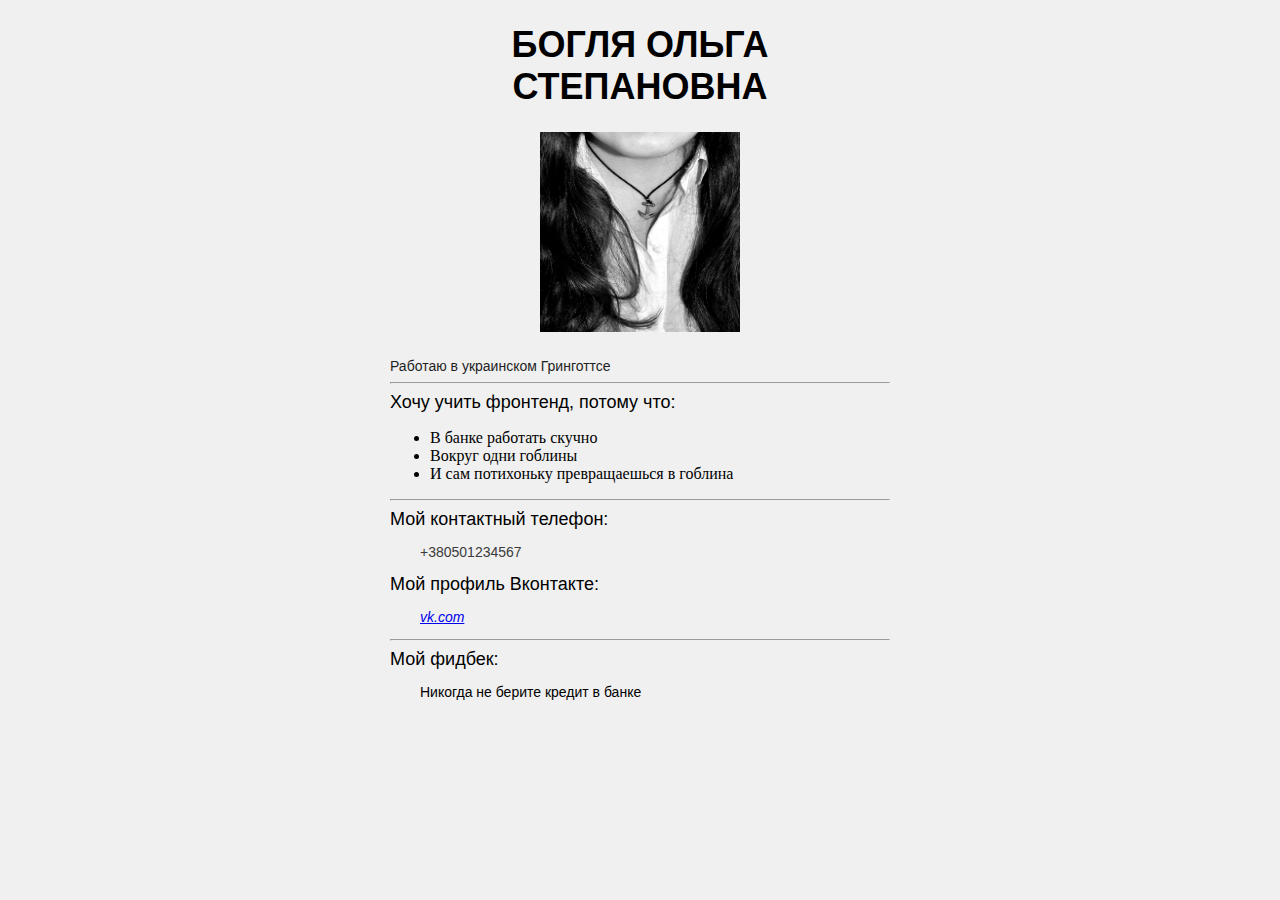
<file: olga_b_html_2/index.html>
<!DOCTYPE html>
<html lang="en">
<head>
  <link rel="stylesheet" type="text/css" href="CSS/style.css">
	<meta charset="UTF-8">
	<title>HTML_1</title>
</head>
<body>
 <div>
  <div>
	 <h1>БОГЛЯ ОЛЬГА СТЕПАНОВНА</h1>
	 <h2><img src="img/IsR8ojV-Mmo.jpg" /></h2>
  </div>
  <div class="work">Работаю в украинском Гринготтсе</div>
 <hr>
  <div class="why">Хочу учить фронтенд, потому что:</div>
   <ul>
	  <li>В банке работать скучно</li>
  	<li>Вокруг одни гоблины</li>
	  <li>И сам потихоньку превращаешься в гоблина</li>
   </ul>
 <hr>
  <div class="phone">Мой контактный телефон:</div>
  <p class="number">+380501234567</p>
  <div class="social">Мой профиль Вконтакте:
	 <p class="link">
	  <a href="//vk.com/id9676006">vk.com</a>
	 </p>
	</div>
 <hr>
  <div class="feedback">Мой фидбек:
	 <p class="feedback_text">Никогда не берите кредит в банке</p>
  </div>
 </div>
</body>
</html>
</file>
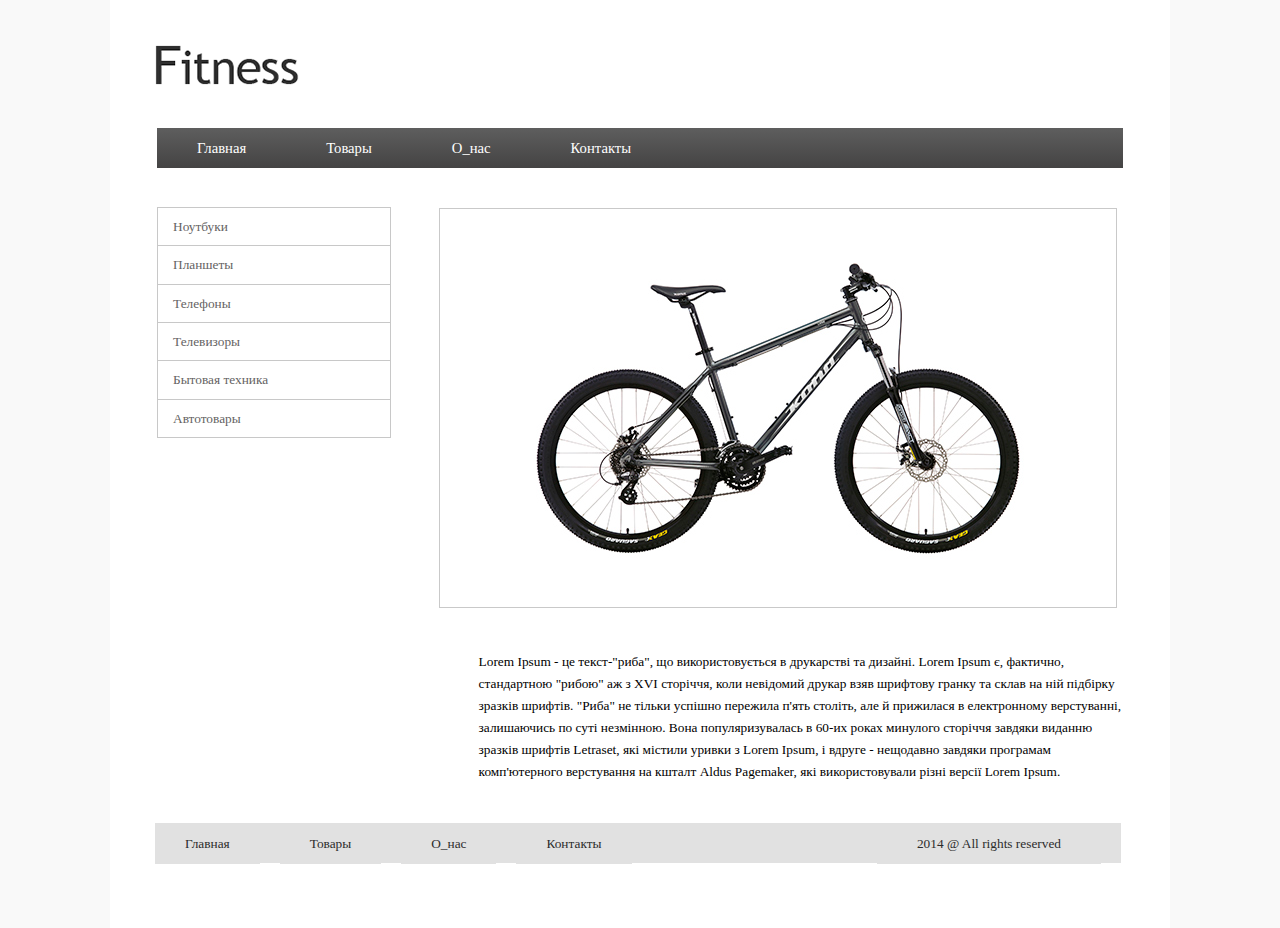
<file: olga_b_html_3/index.html>
<!DOCTYPE html>
<html lang="en">
<head>
  <meta charset="UTF-8">
  <title>HTML_3</title>
  <link rel="stylesheet" href="css/reset.css">
  <link rel="stylesheet" href="css/style.css">
</head>
<body>
  <div class="main_bg">
   <div class="header">
    <div class="logo">
     <img src="img/logo.png" alt="">
    </div>
    <div class="menu">
      <ul>
        <li><a href="#" class="menu_link">Главная</a></li>
        <li><a href="#" class="menu_link">Товары</a></li>
        <li><a href="#" class="menu_link">О_нас</a></li>
        <li><a href="#" class="menu_link">Контакты</a></li>
      </ul>
    </div>
  </div>
  <div>
    <ul class="sidebar">
      <li><a href="#">Ноутбуки</a></li>
      <li><a href="#">Планшеты</a></li>
      <li><a href="#">Телефоны</a></li>
      <li><a href="#">Телевизоры</a></li>
      <li><a href="#">Бытовая техника</a></li>
      <li><a href="#">Автотовары</a></li>
    </ul>
  </div>
  <div class="content">
    <div class="img">
      <img src="img/image.png" alt="изображение отсутствует">
    </div>
      <p>Lorem Ipsum - це текст-"риба", що використовується в друкарстві та дизайні. Lorem Ipsum є, фактично, стандартною "рибою" аж з XVI сторіччя, коли невідомий друкар взяв шрифтову гранку та склав на ній підбірку зразків шрифтів. "Риба" не тільки успішно пережила п'ять століть, але й прижилася в електронному верстуванні, залишаючись по суті незмінною. Вона популяризувалась в 60-их роках минулого сторіччя завдяки виданню зразків шрифтів Letraset, які містили уривки з Lorem Ipsum, і вдруге - нещодавно завдяки програмам комп'ютерного верстування на кшталт Aldus Pagemaker, які використовували різні версії Lorem Ipsum.</p>
  </div>
  <div class="footer">
    <nav>
      <ul class="menu_footer">
        <li><a href="#" class="f">Главная</a></li>
        <li><a href="#" class="f">Товары</a></li>
        <li><a href="#" class="f">О_нас</a></li>
        <li><a href="#" class="f">Контакты</a></li>
        <li><a href="#">2014 &#64; All rights reserved</a></li>
      </ul>
    </nav>
   </div>
  </div>  
</body>
</html>
</file>
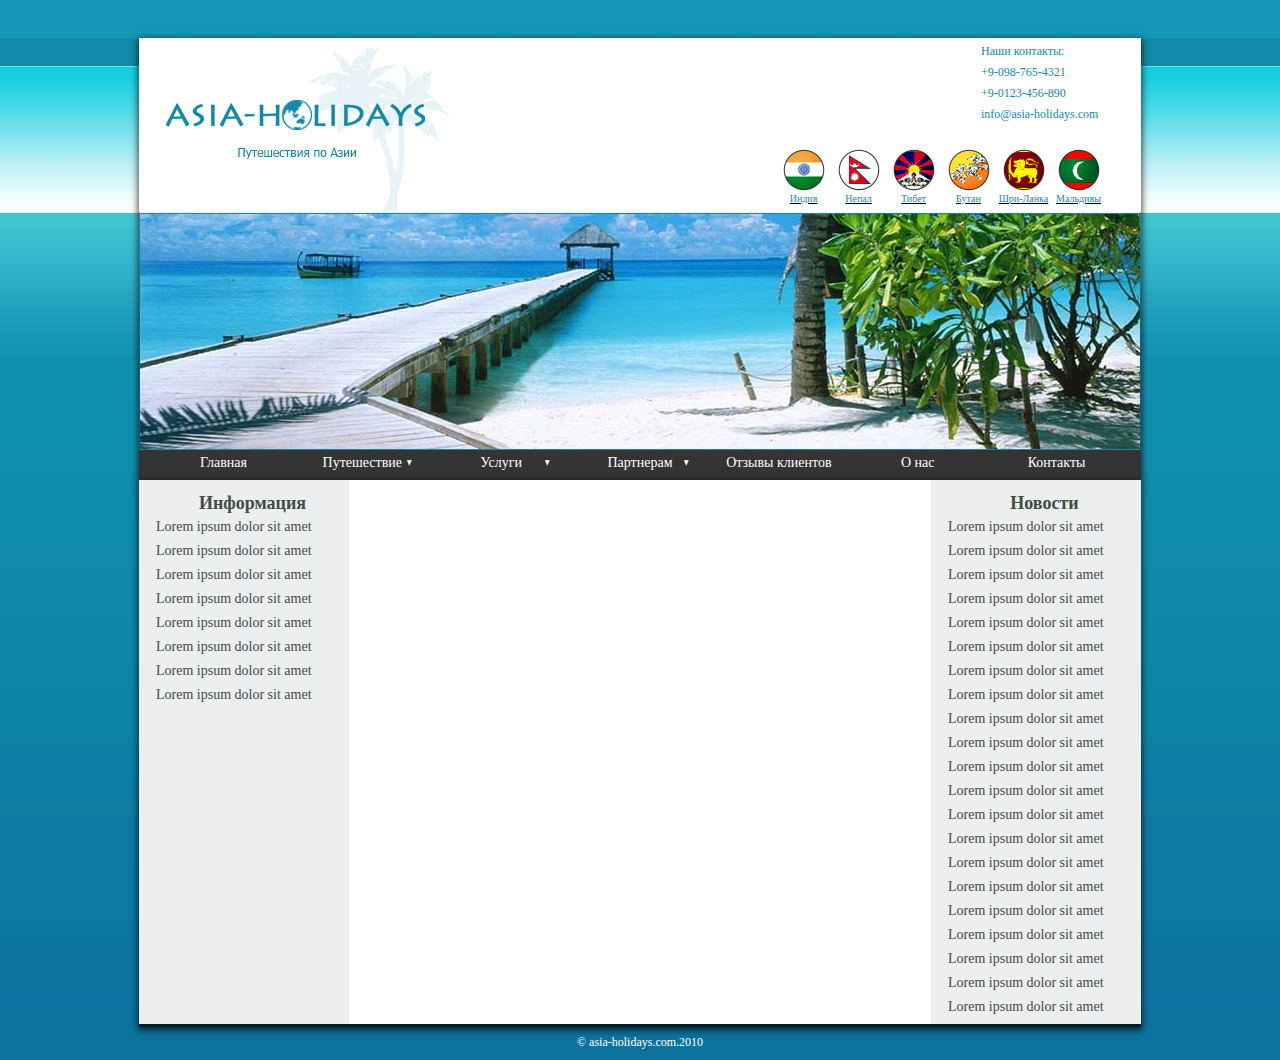
<file: olga_b_html_4/index.html>
<!DOCTYPE html>
<html lang="en">
<head>
  <meta charset="UTF-8">
  <title>HTML_4</title>
  <link rel="stylesheet" href="css/style.css">
</head>
<body>
<div class="wrapper">

<!--HEADER-->

<header>
 <div class="container">
   <img src="img/logo.png" alt="logo">
    <div class="contacts">
        <p>Наши контакты:</p>
        <p>+9-098-765-4321</p>
        <p>+9-0123-456-890</p>
        <a href="#"><p>info@asia-holidays.com</p></a>
    </div>
    <div class="countries">
        <ul>
            <li><a href="#"><img src="img/flag_India.png" alt="flag_India"><p>Индия</p></a></li>
            <li><a href="#"><img src="img/flag_Nepal.png" alt="flag_Nepal"><p>Непал</p></a></li>
            <li><a href="#"><img src="img/flag_Tibet.png" alt="flag_Tibet"><p>Тибет</p></a></li>
            <li><a href="#"><img src="img/flag_Butan.png" alt="flag_Butan"><p>Бутан</p></a></li>
            <li><a href="#"><img src="img/flag_Sri_Lanka.png" alt="flag_Sri-Lanka"><p>Шри-Ланка</p></a></li>
            <li><a href="#"><img src="img/flag_Maldives.png" alt="flag_Maldives"><p>Мальдивы</p></a></li>
        </ul>
    </div>
 </div>
    <img src="img/beach.jpg" alt="beach">
      <nav class="menu">
        <ul>
            <li>Главная</li>
            <li class="subtext">Путешествие
               <ul class="submenu">
                <li>Путешествие1</li>
                <li>Путешествие2</li>
                <li>Путешествие3</li>
                <li>Путешествие4</li>
                <li>Путешествие5</li>
               </ul>
            </li>
                <li class="subtext">Услуги
               <ul class="submenu">
                <li>Услуги1</li>
                <li>Услуги2</li>
                <li>Услуги3</li>
                <li>Услуги4</li>
                <li>Услуги5</li>
               </ul>
                </li>
                <li class="subtext">Партнерам
                 <ul class="submenu">
                    <li>Партнерам1</li>
                    <li>Партнерам2</li>
                    <li>Партнерам3</li>
                    <li>Партнерам4</li>
                    <li>Партнерам5</li>
                 </ul>
                </li>
              <li>Отзывы клиентов</li>
              <li>О нас</li>
              <li>Контакты</li>
        </ul>
      </nav>
</header>

<!--MAIN-->

<main>
    <div class="column1">
      <h1>Информация</h1>
        <p> Lorem ipsum dolor sit amet
          Lorem ipsum dolor sit amet
          Lorem ipsum dolor sit amet
          Lorem ipsum dolor sit amet
          Lorem ipsum dolor sit amet
          Lorem ipsum dolor sit amet
          Lorem ipsum dolor sit amet
          Lorem ipsum dolor sit amet
        </p>
    </div>
      <div class="column2"></div>
       <div class="column3">
        <h1>Новости</h1>
         <p>
          Lorem ipsum dolor sit amet
          Lorem ipsum dolor sit amet
          Lorem ipsum dolor sit amet
          Lorem ipsum dolor sit amet
          Lorem ipsum dolor sit amet
          Lorem ipsum dolor sit amet
          Lorem ipsum dolor sit amet
          Lorem ipsum dolor sit amet
          Lorem ipsum dolor sit amet
          Lorem ipsum dolor sit amet
          Lorem ipsum dolor sit amet
          Lorem ipsum dolor sit amet
          Lorem ipsum dolor sit amet
          Lorem ipsum dolor sit amet
          Lorem ipsum dolor sit amet
          Lorem ipsum dolor sit amet
          Lorem ipsum dolor sit amet
          Lorem ipsum dolor sit amet
          Lorem ipsum dolor sit amet
          Lorem ipsum dolor sit amet
          Lorem ipsum dolor sit amet
         </p>
       </div>
</main>

<!--FOOTER-->

<footer>
 <p>&copy asia-holidays.com.2010</p>
</footer>
</div>
</body>
</html>
</file>
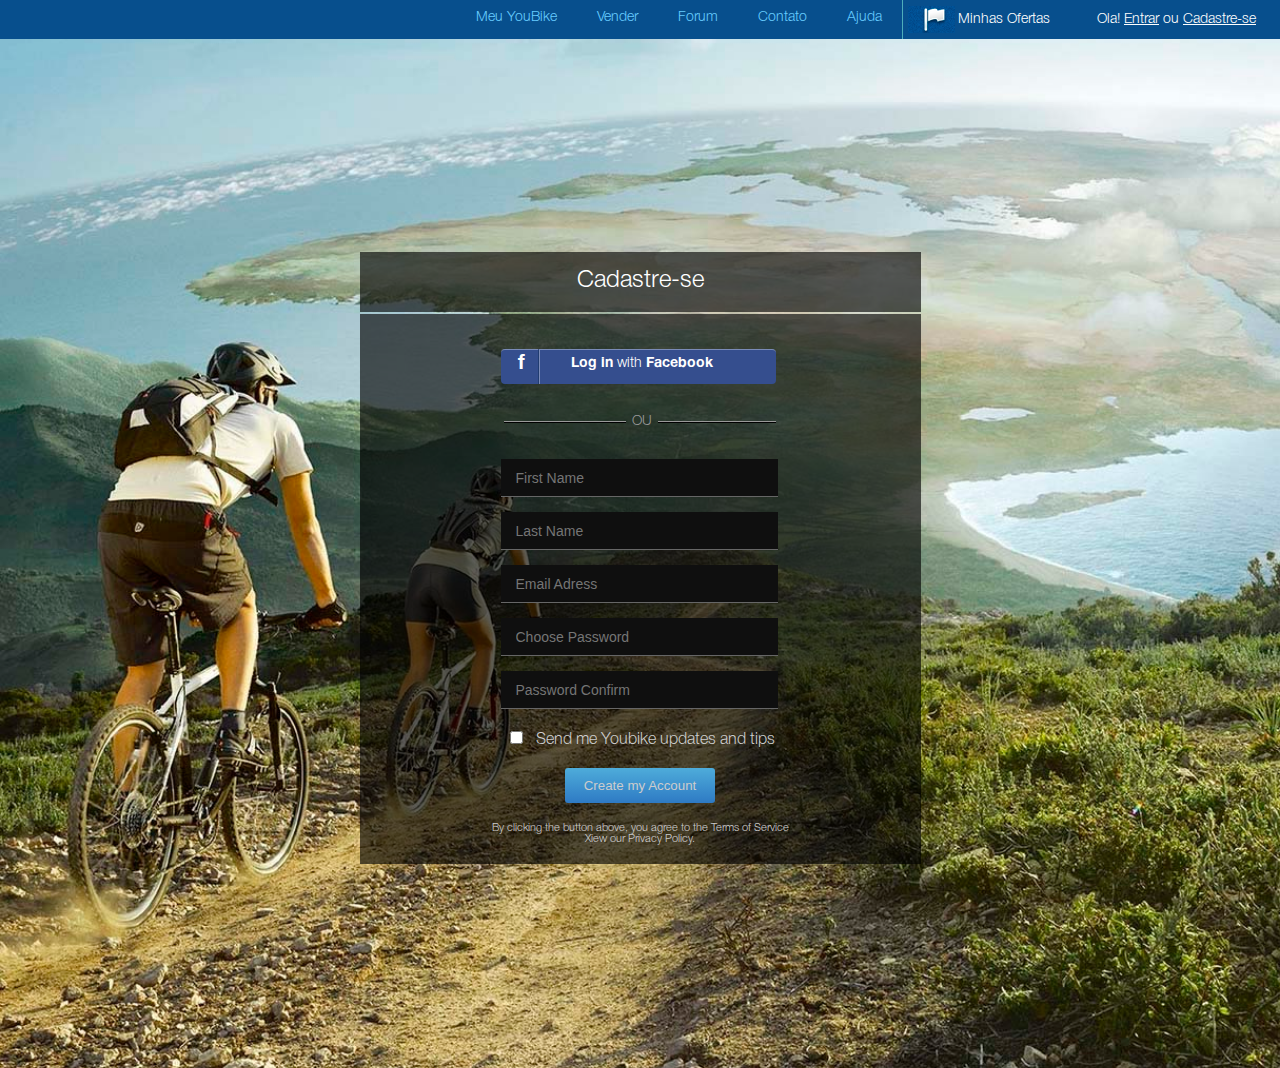
<file: olga_b_html_5_1/index.html>
<!DOCTYPE html>
<html lang="en">
<head>
    <meta charset="UTF-8">
    <title>Cadastre</title>
    <link rel="stylesheet" href="css/reset.css">
    <link rel="stylesheet" href="css/style.css">
</head>
<body>
    <div class="menu">
        <div class="entrar">
            <a href="#">Ola!&nbsp;<span>Entrar</span>&nbsp;ou&nbsp;<span>Cadastre-se</span></a>
        </div>
        <div class="ofertas">
            <a href="#">Minhas Ofertas</a>
        </div>
        <ul>
            <li><a href="#">Ajuda</a></li>
            <li><a href="#">Contato</a></li>
            <li><a href="#">Forum</a></li>
            <li><a href="#">Vender </a></li>
            <li><a href="#">Meu YouBike</a></li>
        </ul>
    </div>
    <div class="container">
        <div class="form_1">
            <p>Cadastre-se</p>
        </div>
        <div class="form_2">
            <div class="fblogin">
                <div class="fblogo">
                    <h1>f</h1>
                </div>
                <div class="fbbutton">
                    <a href="http://facebook.com">Log in<span> with </span>Facebook</a>
                </div>
            </div>
            <div class="title">OU</div>
            <div class="info">
                <form action="#" >
                        <input  class="userinfo" type="text" id="first_name" placeholder="First Name" required>
                        <input  class="userinfo" type="text" id="last_name" placeholder="Last Name" required>
                        <input  class="userinfo" type="text" id="email_adress" placeholder="Email Adress" required>
                        <input  class="userinfo" type="password" id="password" placeholder="Choose Password" required>
                        <input  class="userinfo" type="password" id="password_confirm" placeholder="Password Confirm" required>
                </form>
            </div>
                <div class="checkbox">
                        <label for="checkbox">
                            <input type="checkbox" id="checkbox"><span>Send me Youbike updates and tips</span>
                        </label>
                </div>
                <div class="but1">
                        <button class="button" type="submit">Create my Account</button>
                </div>
                <div class="agreement">
                        By clicking the button above, you agree to the Terms of Service
                        Xiew our Privacy Policy.
                </div>
            </div>
       </div>
</body>
</html>
</file>
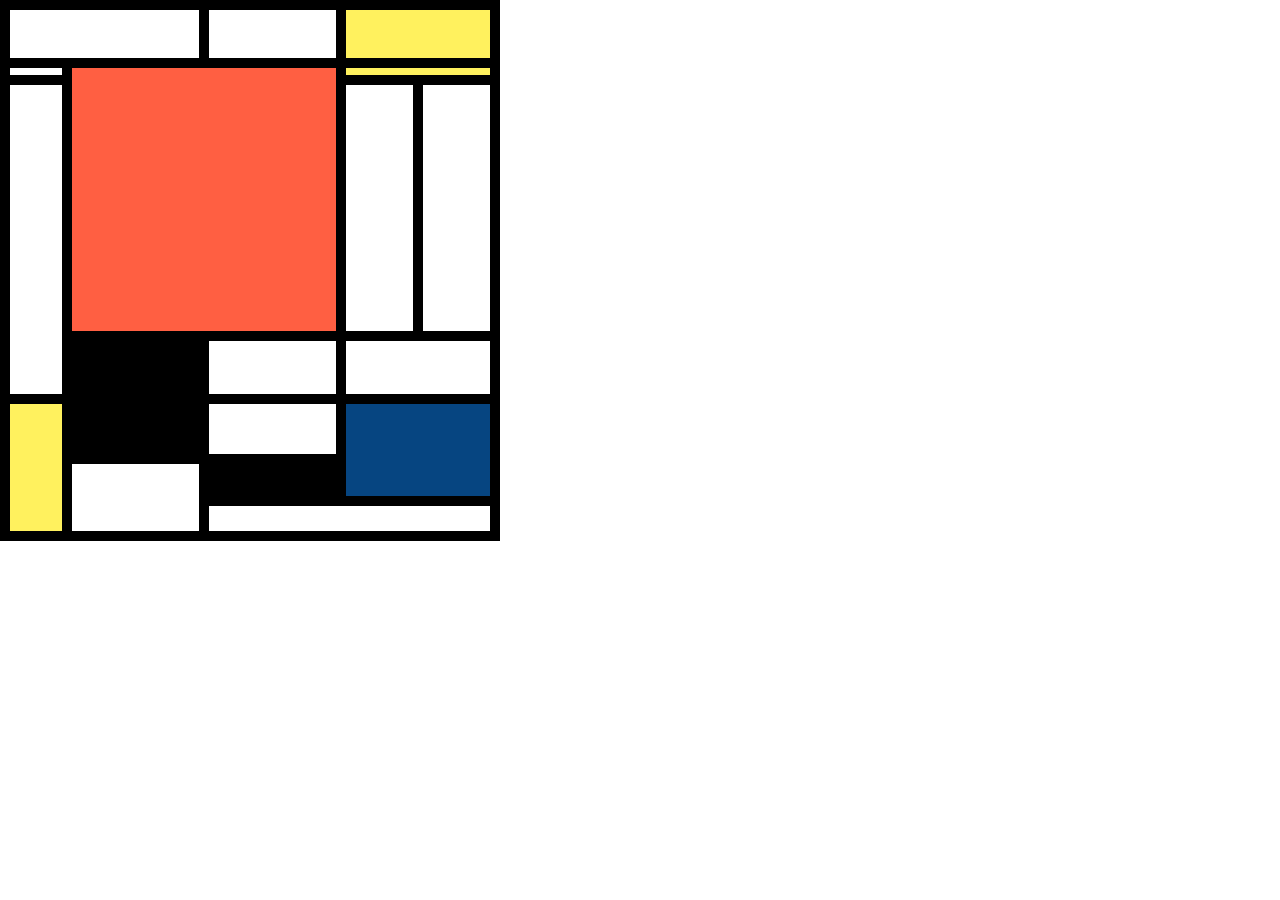
<file: olga_b_html_5_2/index.html>
<!DOCTYPE html>
<html lang="en">
<head>
    <meta charset="UTF-8">
    <meta name="viewport" content="width=device-width, initial-scale=1.0">
    <meta http-equiv="X-UA-Compatible" content="ie=edge">
    <title>Piet Mondrian "Composition II in Red, Blue, and Yellow"</title>
    <link rel="stylesheet" href="css/style.css">
</head>
<body>  
    <div>
        <table class="table">
            <tr class="row_span_1">
                <td class="col_span" colspan="2"></td>
                <td class="col_span" colspan="3"></td>
                <td class="col_span" id="yellow_1" colspan="2"></td>
            </tr>
            <tr class="row_span_2">
                <td class="col_span_1" rowspan="2"></td>
                <td class="col_span_4" id="orange" colspan="4" rowspan="4"></td>
                <td class="col_span" id="yellow_2" colspan="2" rowspan="2"></td>
                <tr class="row_span_3"></tr>
                <tr class="row_span_4">
                    <td class="col_span_1" rowspan="3"></td>
                    <td class="col_span" rowspan="2"></td>
                    <td class="col_span" rowspan="2"></td>
                </tr>
                <tr class="row_span_5"></tr>
                <tr class="row_span_6">
                    <td class="col_span" id="black_1" colspan="2" rowspan="2"></td>
                    <td class="col_span_3" colspan="2"></td>
                    <td class="col_span" colspan="2"></td>
                </tr>
                <tr class="row_span_7">
                    <td class="col_span_1" id="yellow_3" rowspan="3"></td>
                    <td class="col_span" colspan="2"></td>
                    <td class="col_span" id="blue" colspan="2" rowspan="2"></td>
                </tr>
                <tr class="row_span_8">
                    <td class="col_span" colspan="2" rowspan="2"></td>
                    <td class="col_span" id="black_2" colspan="2"></td>
                </tr>
                <tr class="row_span_9">
                    <td class="col_span" colspan="4"></td>
                </tr>
        </table>
    </div>
</body>
</html>
</file>
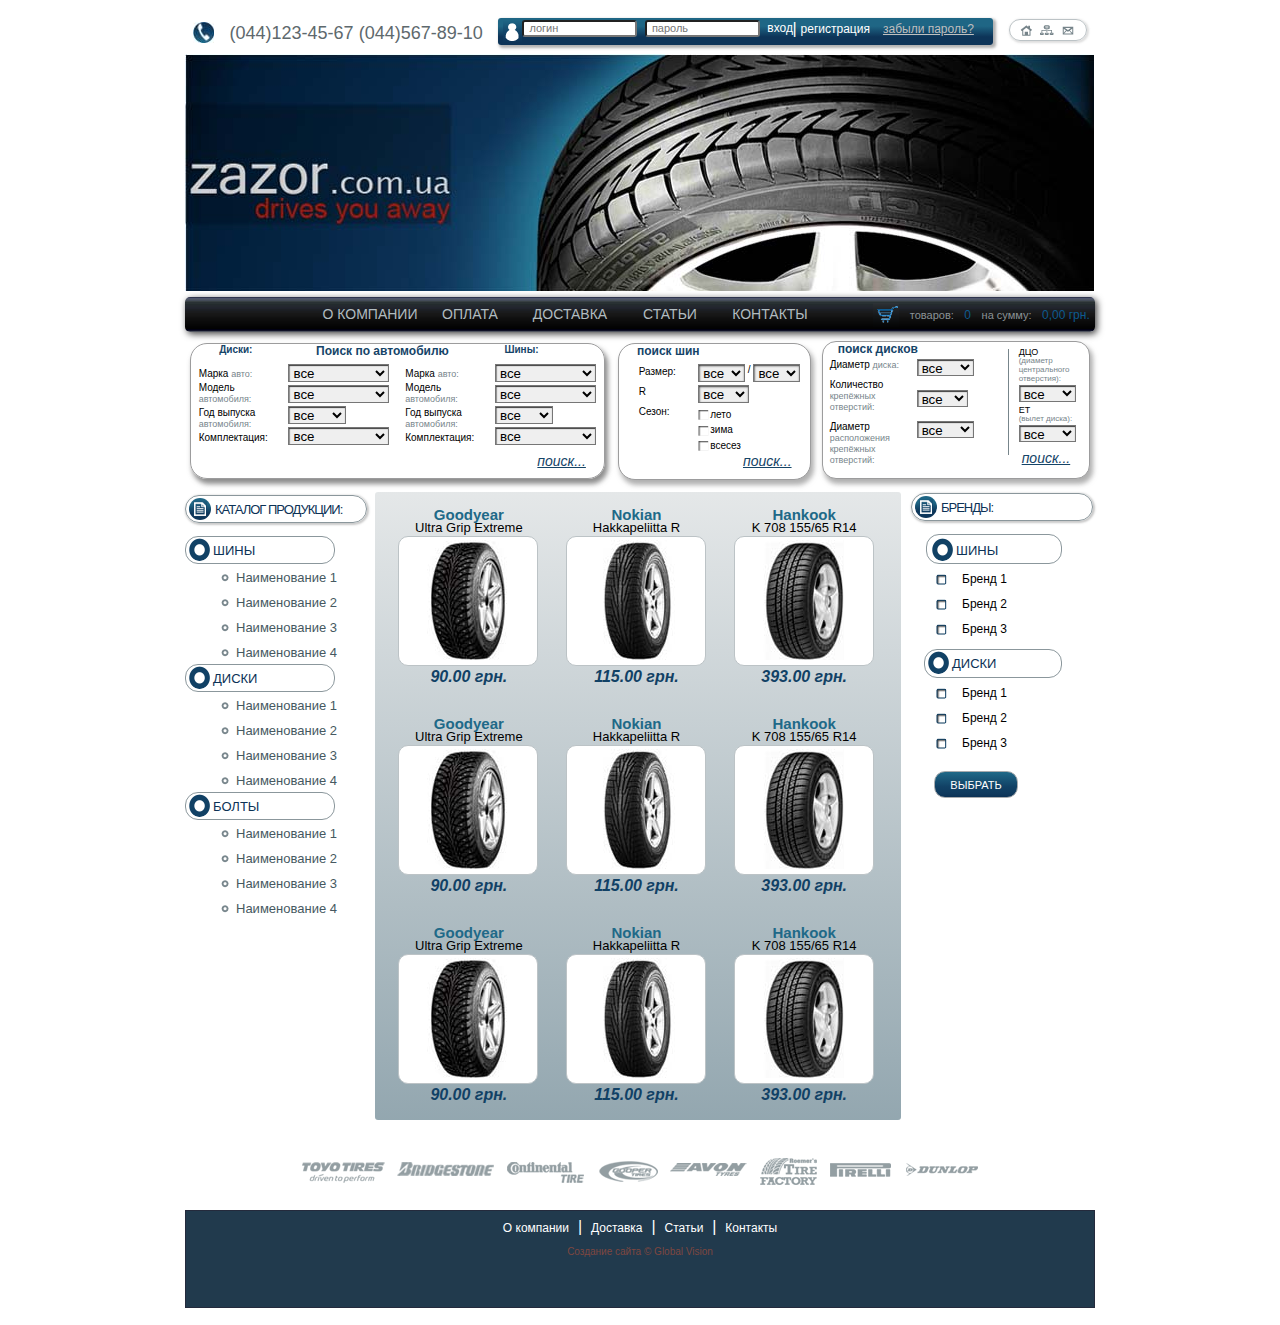
<file: olga_b_html_6/index.html>
<!DOCTYPE html>
<html lang="ru">
<head>
  <meta charset="UTF-8">
	<title>homework6</title>
	<link rel="stylesheet" href="css/style.css">
</head>
<body>
  <header>
    <div class="authorization">
      <div class="phone_picture"><img src="img/phone.jpg" alt="phone_picture"></div>
      <div class="phone_numbers"><span>(044)123-45-67 (044)567-89-10</span></div>
      <div class="auth_form">
        <div class="logman"><img src="img/logman.png" alt="logoman"></div>
          <form action="#" method="post">
            <input type="text" name="login" placeholder="логин" required>
            <input type="password" name="password" placeholder="пароль" required>
            <button type="submit" class="enter">вход</button>
          </form>
            <span class="line">&nbsp;|</span>
            <a href="" class="registration">регистрация</a>
            <a href="" class="forgot_password">забыли пароль?</a>
      </div>
      <div class="mini_menu">
        <a href=""><img src="img/home.png" alt="home"></a>
        <a href=""><img src="img/mapsite.png" alt="mapsite.png"></a>
        <a href=""><img src="img/letter.png" alt="letter"></a>
      </div>
    </div>
    <div class="banner">
      <a href=""></a>
    </div>
  </header>
  <nav>
    <ul>
      <li><a href="">О КОМПАНИИ</a></li>
      <li><a href="">ОПЛАТА</a></li>
      <li><a href="">ДОСТАВКА</a></li>
      <li><a href="">СТАТЬИ</a></li>
      <li><a href="">КОНТАКТЫ</a></li>
    </ul>
    <div class="basket_info">
      <img src="img/basket.png" class="basket_logo" alt="basket">
      <span class="goods">товаров:</span>
      <span>0</span>
      <span class="amount">на сумму:</span>
      <span>0,00 грн.</span>
    </div>
    </nav>
      <section>
        <div class="car_search">
          <header>
            <span class="caption_1">Диски:</span>
            <h1 class="heading">Поиск по автомобилю</h1>
            <span class="caption_2">Шины:</span>
          </header>
        <div class="columns">
        <div class="labels">
        <div class="marka">
          <p>Марка&nbsp;<span>авто:</span></p>
        </div>
        <div class="model">
          <p>Модель <span>автомобиля:</span></p>
        </div>
        <div class="year">
          <p>Год выпуска <span>автомобиля:</span></p>
        </div>
        <div class="items">
          <p>Комплектация:</p>
        </div>
        </div>
        <div class="select">
          <select name="car" id="car">
            <option value="все">все</option>
            <option value="car 1">car 1</option>
            <option value="car 2">car 2</option>
            <option value="car 3">car 3</option>
            <option value="car 4">car 4</option>
          </select>
          <select name="model" id="model">
            <option value="все">все</option>
            <option value="model1">model1</option>
            <option value="model2">model2</option>
            <option value="model3">model3</option>
            <option value="model4">model4</option>
          </select>
          <select class="auto-year" name="year" id="year">
            <option value="все">все</option>
            <option value="year1">year1</option>
            <option value="year2">year2</option>
            <option value="year3">year3</option>
            <option value="year4">year4</option>
          </select>
          <select name="items" id="items">
            <option value="все">все</option>
            <option value="items1">items1</option>
            <option value="items2">items2</option>
            <option value="items3">items3</option>
            <option value="items4">items4</option>
          </select>
        </div>
        <div class="labels">
        <div class="marka">
          <p>Марка&nbsp;<span>авто:</span></p>
        </div>
        <div class="model">
          <p>Модель <span>автомобиля:</span></p>
        </div>
        <div class="year">
          <p>Год выпуска <span>автомобиля:</span></p>
        </div>
        <div class="items">
          <p>Комплектация:</p>
        </div>
        </div>
        <div class="select">
          <select name="cars" id="cars">
              <option value="все">все</option>
              <option value="car 1">car 1</option>
              <option value="car 2">car 2</option>
              <option value="car 3">car 3</option>
              <option value="car 4">car 4</option>
          </select>
          <select name="models" id="models">
              <option value="все">все</option>
              <option value="model1">model1</option>
              <option value="model2">model2</option>
              <option value="model3">model3</option>
              <option value="model4">model4</option>
          </select>
          <select class="auto-year" name="years" id="years">
              <option value="все">все</option>
              <option value="year1">year1</option>
              <option value="year2">year2</option>
              <option value="year3">year3</option>
              <option value="year4">year4</option>
          </select>
          <select name="item" id="item">
              <option value="все">все</option>
              <option value="items1">items1</option>
              <option value="items2">items2</option>
              <option value="items3">items3</option>
              <option value="items4">items4</option>
          </select>
        </div>
    </div>
    <a href="">поиск...</a>
    </div>
    <div class="search_tires">
        <h1 class="heading">поиск шин</h1>
    <form action="#">
      <div class="description_tires">
          <span>Размер:</span>
          <span>R</span>
          <span>Сезон:</span>
      </div>
      <div class="select">
      <div class="size">
        <select name="tiresize" id="tiresize">
            <option value="все">все</option>
            <option value="145">145</option>
            <option value="155">155</option>
            <option value="155">155</option>
            <option value="155">155</option>
        </select>
          <p>&nbsp;/&nbsp;</p>
        <select name="tiresizes" id="tiresizes">
            <option value="все">все</option>
            <option value="35">35</option>
            <option value="40">40</option>
            <option value="45">45</option>
            <option value="50">50</option>
        </select>
      </div>
      <div>
        <select name="rsize" id="rsize">
            <option value="все">все</option>
            <option value="12">12</option>
            <option value="13">13</option>
            <option value="14">14</option>
            <option value="15">15</option>
        </select>
      </div>
      <div class="seasons">
          <input type="checkbox" name="summer" id="summer">
          <label for="summer">лето</label>
        </div>
        <div class="seasons">
          <input type="checkbox" name="winter" id="winter">
          <label for="winter">зима</label>
        </div>
        <div class="seasons">
          <input type="checkbox" name="allseasons" id="allseasons">
          <label for="allseasons">всесез</label>
        </div>
      </div>
      </form>
        <a href="">поиск...</a>
    </div>
    <div class="search_disks">
      <form class="select-disks" action="#">
          <h1>поиск дисков</h1>
        <div class="label_disk">
        <div class="disk_diameter">
          <p>Диаметр&nbsp;<span>диска: </span></p>
        </div>
        <div class="quantity">
          <p>Количество&nbsp;
          <span>крепёжных отверстий: </span>
          </p>
        </div>
        <div class="gap_diameter">
          <p>Диаметр&nbsp;
          <span>расположения крепёжных отверстий: </span>
          </p>
        </div>
    </div>
    <div class="disk_select">
          <select name="diameter" id="diameter">
              <option value="все">все</option>
              <option value="14">14</option>
              <option value="15">15</option>
              <option value="16">16</option>
              <option value="17">17</option>
          </select>
          <select class="quantity_select" name="quantity" id="quantity">
              <option value="все">все</option>
              <option value="3">3</option>
              <option value="4">4</option>
              <option value="5">5</option>
              <option value="6">6</option>
          </select>
          <select name="gapdiameter" id="gapdiameter">
              <option value="все">все</option>
              <option value="98">98</option>
              <option value="100">100</option>
              <option value="105">105</option>
              <option value="108">108</option>
          </select>
    </div>
    </form>
    <form class="diameter-centralgap" action="#">
        <p>ДЦО</p>
          <span>(диаметр центрального отверстия):
          </span>
        <select name="centralgap" id="centralgap">
              <option value="все">все</option>
              <option value="54.1">54.1</option>
              <option value="54.5">54.5</option>
              <option value="56.1">56.1</option>
              <option value="56.5">56.5</option>
        </select>
        <p>ЕТ</p>
          <span>(вылет диска):</span>
        <select name="diskout" id="diskout">
              <option value="все">все</option>
              <option value="0">0</option>
              <option value="10">10</option>
              <option value="12">12</option>
              <option value="13">13</option>
        </select>
    </form>
        <a class="link" href="">поиск...</a>
  </div>
  </section>
  <div class="wrapper">
    <aside class="left_sidebar">
          <div class="catalog">
            <div class="brend_icon">
                <img src="img/brend_icon.png" alt="brend_icon">
            </div>
            <p>КАТАЛОГ ПРОДУКЦИИ:</p>
          </div>
          <div class="label">
              <img src="img/disk_icon.png" alt="disk_icon">
              <p>ШИНЫ</p>
            </div>
            <ul>
              <li><a href="">Наименование 1</a></li>
              <li><a href="">Наименование 2</a></li>
              <li><a href="">Наименование 3</a></li>
              <li><a href="">Наименование 4</a></li>
            </ul>
          <div class="label">
            <img src="img/disk_icon.png" alt="disk_icon">
            <p>ДИСКИ</p>
          </div>
          <ul>
              <li><a href="">Наименование 1</a></li>
              <li><a href="">Наименование 2</a></li>
              <li><a href="">Наименование 3</a></li>
              <li><a href="">Наименование 4</a></li>
            </ul>
          <div class="label">
            <img src="img/disk_icon.png" alt="disk_icon">
            <p>БОЛТЫ</p>
          </div>
          <ul>
              <li><a href="">Наименование 1</a></li>
              <li><a href="">Наименование 2</a></li>
              <li><a href="">Наименование 3</a></li>
              <li><a href="">Наименование 4</a></li>
            </ul>
    </aside>
    <main>
      <div class="tires goodyear">
          <h2>Goodyear</h2>
          <p>Ultra Grip Extreme</p>
          <div class="img"><img  src="img/goodyear_tire.jpg" alt="tire"></div>
          <h2 class="cost">90.00 грн.</h2>
      </div>
      <div class="tires">
          <h2>Nokian</h2>
          <p>Hakkapeliitta R</p>
          <div class="img"><img  src="img/nokian_tire.jpg" alt="tire"></div>
          <h2 class="cost">115.00 грн.</h2>
      </div>
      <div class="tires">
          <h2>Hankook</h2>
          <p>K 708 155/65 R14 </p>
          <div class="img"><img  src="img/hankook_tire.jpg" alt="tire"></div>
          <h2 class="cost">393.00 грн.</h2>
      </div>
      <div class="tires goodyear">
          <h2>Goodyear</h2>
          <p>Ultra Grip Extreme</p>
          <div class="img"><img  src="img/goodyear_tire.jpg" alt="tire"></div>
          <h2 class="cost">90.00 грн.</h2>
      </div>
      <div class="tires">
          <h2>Nokian</h2>
          <p>Hakkapeliitta R</p>
          <div class="img"><img  src="img/nokian_tire.jpg" alt="tire"></div>
          <h2 class="cost">115.00 грн.</h2>
       </div>
       <div class="tires">
          <h2>Hankook</h2>
          <p>K 708 155/65 R14 </p>
          <div class="img"><img  src="img/hankook_tire.jpg" alt="tire"></div>
          <h2 class="cost">393.00 грн.</h2>
      </div>
      <div class="tires goodyear">
          <h2>Goodyear</h2>
          <p>Ultra Grip Extreme</p>
          <div class="img"><img  src="img/goodyear_tire.jpg" alt="tire"></div>
          <h2 class="cost">90.00 грн.</h2>
      </div>
      <div class="tires">
          <h2>Nokian</h2>
          <p>Hakkapeliitta R</p>
          <div class="img"><img  src="img/nokian_tire.jpg" alt="tire"></div>
          <h2 class="cost">115.00 грн.</h2>
      </div>
      <div class="tires">
          <h2>Hankook</h2>
          <p>K 708 155/65 R14 </p>
          <div class="img"><img  src="img/hankook_tire.jpg" alt="tire"></div>
          <h2 class="cost">393.00 грн.</h2>
      </div>
    </main>
    <aside class="right_sidebar">
          <div class="catalog">
            <div class="brend_icon">
                <img src="img/brend_icon.png" alt="brend_icon">
            </div>
            <p>БРЕНДЫ:</p>
          </div>
            <div class="label tirelabel">
              <img src="img/disk_icon.png" alt="disk_icon">
              <p>ШИНЫ</p>
            </div>
            <div class="brend">
                  <input type="checkbox" id="brend_1" class="myinput">
                  <label for="brend_1">Бренд 1</label>
              </div>
              <div class="brend">
                  <input type="checkbox" id="brend_2" class="myinput">
                  <label for="brend_2">Бренд 2</label>
              </div>
              <div class="brend">
                  <input type="checkbox" id="brend_3" class="myinput">
                  <label for="brend_3">Бренд 3</label>
              </div>
            <div class="label disklabel">
            <img src="img/disk_icon.png" alt="disk_icon">
            <p>ДИСКИ</p>
          </div>
              <div class="brend">
                  <input type="checkbox" id="brend_4" class="myinput">
                  <label for="brend_4">Бренд 1</label>
              </div>
              <div class="brend">
                  <input type="checkbox" id="brend_5" class="myinput">
                  <label for="brend_5">Бренд 2</label>
              </div>
              <div class="brend">
                  <input type="checkbox" id="brend_6" class="myinput">
                  <label for="brend_6">Бренд 3</label>
              </div>
          <button type="submit" class="choice">ВЫБРАТЬ</button>
    </aside>
    </div>
    <div class="autologo"><img src="img/logo_footer.png" alt="logo of auto"></div>
  <footer>
        <a href="">О компании</a>
        <span>&nbsp;|&nbsp;</span>
        <a href="">Доставка</a>
        <span>&nbsp;|&nbsp;</span>
        <a href="">Статьи</a>
        <span>&nbsp;|&nbsp;</span>
        <a href="">Контакты</a>
        <p class="trademark">Создание сайта © Global Vision</p>
  </footer>
</body>
</html>
</file>
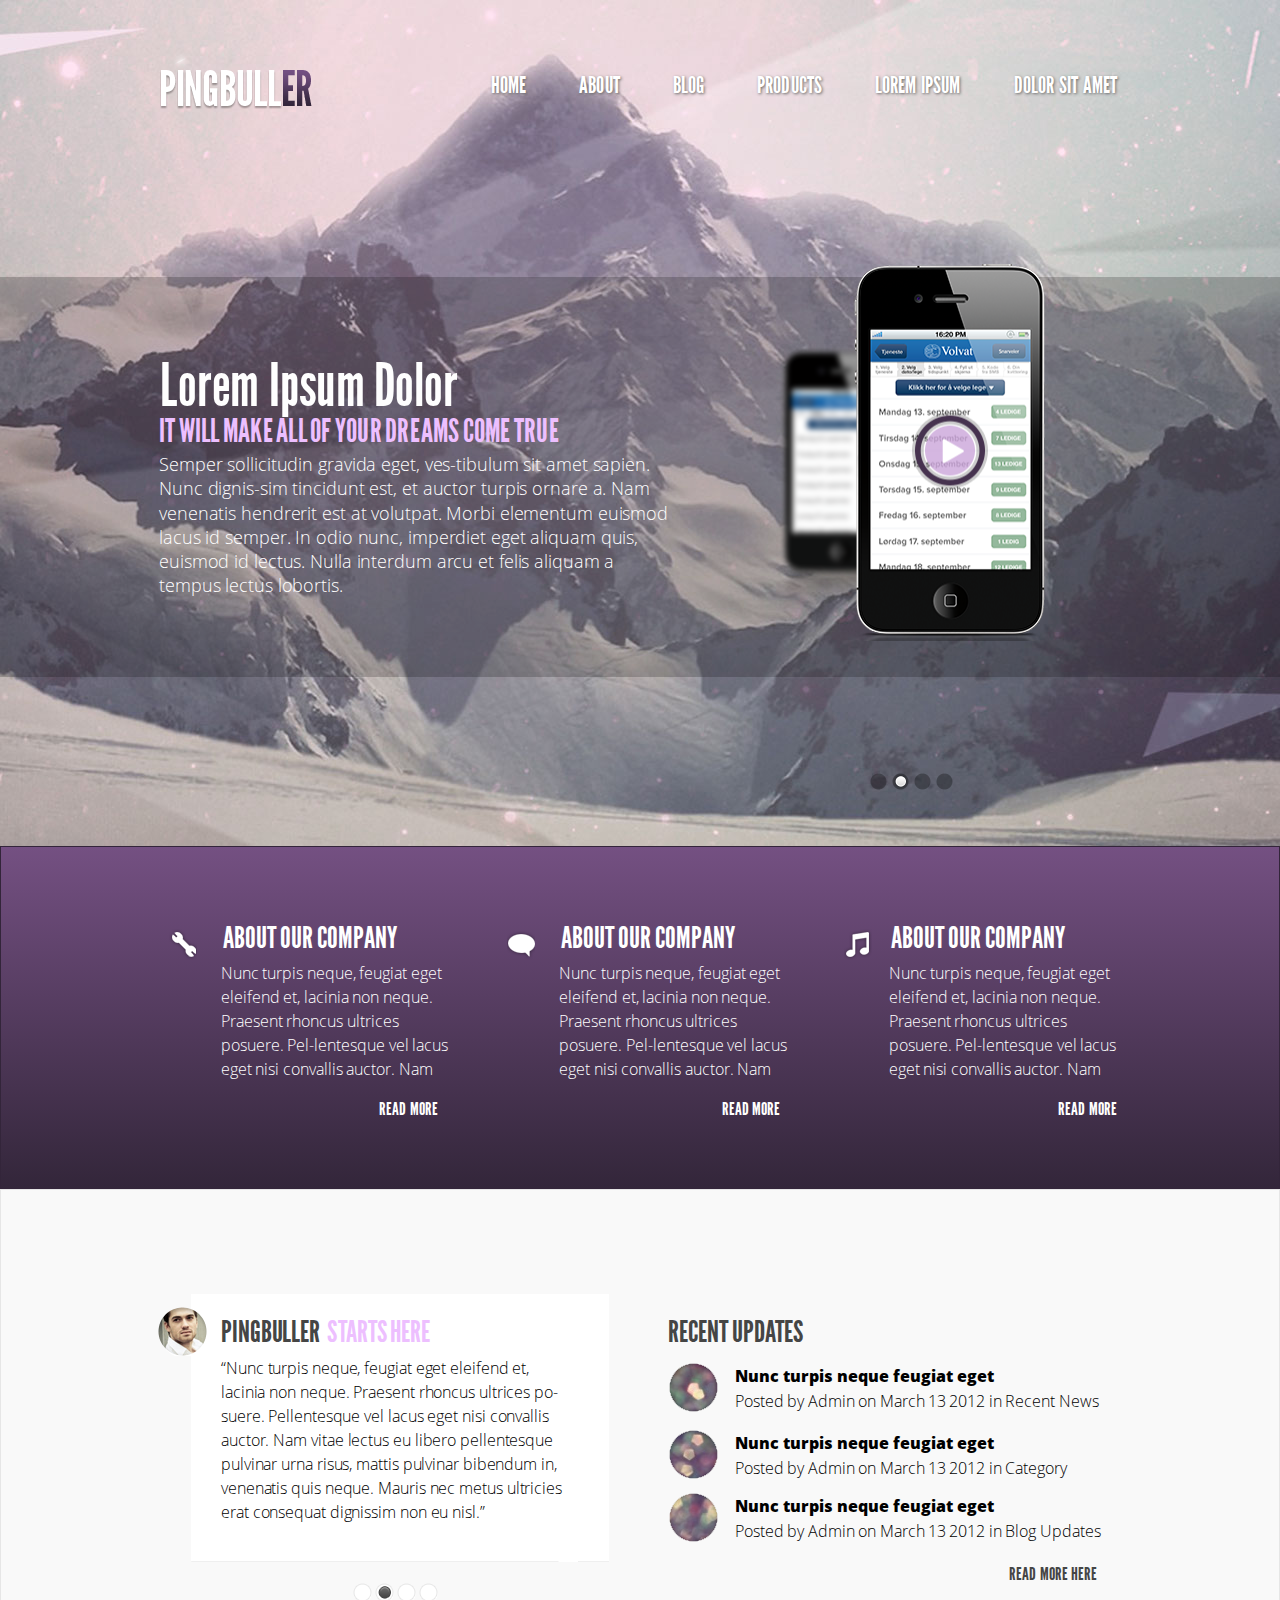
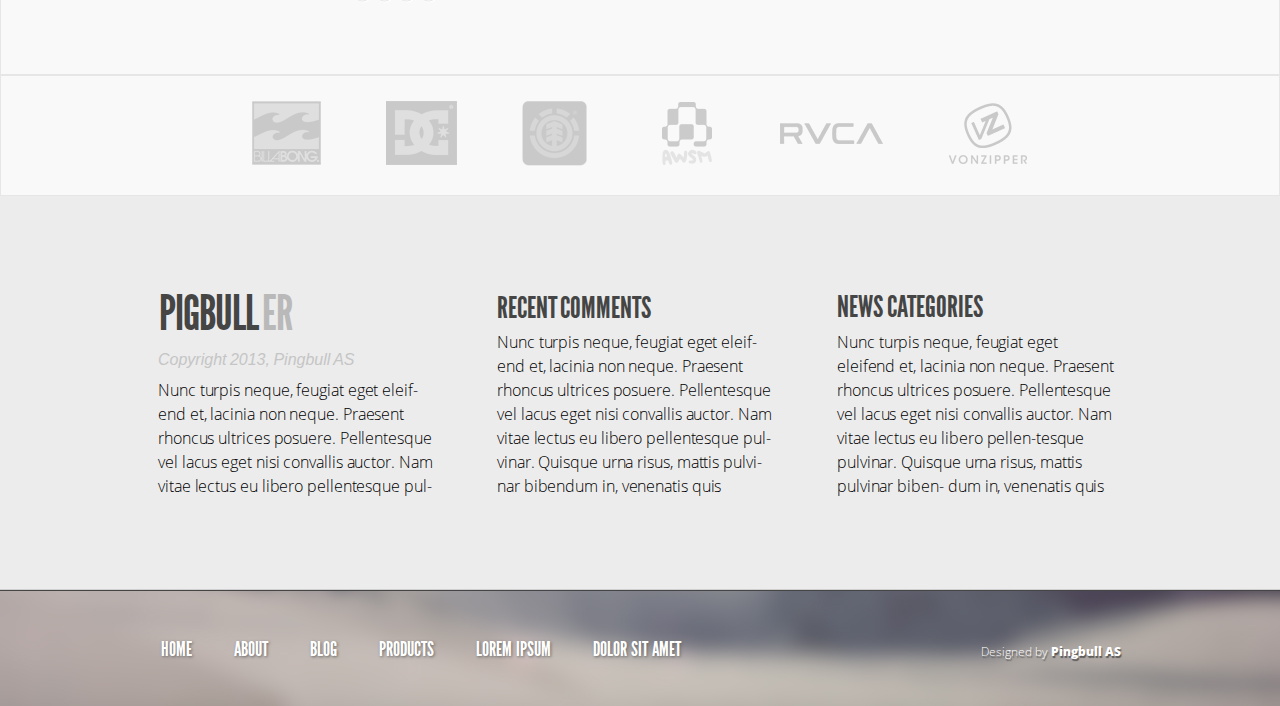
<file: olga_b_html_7-8/index.html>
<!DOCTYPE html>
<html lang="en">
<head>
    <meta charset="utf-8">
    <meta name="viewport" content="width=device-width, initial-scale=1.0">
    <meta http-equiv="X-UA-Compatible" content="ie=edge">
    <title>PINGBULLER</title>
    <link rel="stylesheet" type="text/css" href="css/reset.css">
    <link rel="stylesheet" type="text/css" href="css/style_320.css">
    <link rel="stylesheet" type="text/css" href="css/style_480.css">
    <link rel="stylesheet" type="text/css" href="css/style_768.css">
    <link rel="stylesheet" type="text/css" href="css/style_960.css">
</head>
<body>
    <div class="block_1">
        <header>
            <div class="block_center">
                <a class="logo" href="#"><img src="img/logo.png"></a>
                <nav>
                    <div class="menu_z-index">
                        <ul class="top_menu">
                            <li class="top_menu_item item_home"><a class="top_menu_link link_underline" href="#">HOME</a></li>
                            <li class="top_menu_item"><a class="top_menu_link" href="#">ABOUT</a></li>
                            <li class="top_menu_item"><a class="top_menu_link" href="#">BLOG</a></li>
                            <li class="top_menu_item"><a class="top_menu_link" href="#">PRODUCTS</a></li>
                            <li class="top_menu_item"><a class="top_menu_link" href="#">LOREM IPSUM</a></li>
                            <li class="top_menu_item"><a class="top_menu_link" href="#">DOLOR SIT AMET</a></li>
                        </ul>
                    </div>
                </nav>
            </div>
            <div class="overlay">
                <div class="block_center">
                    <img class="arrow_1" src="img/arrow_1.png">
                    <img class="arrow_2" src="img/arrow_2.png">
                    <div class="text">
                        <h1 class="text_p1">Lorem Ipsum Dolor</h1>
                        <h3 class="text_p2">IT WILL MAKE ALL OF YOUR DREAMS COME <span class="text_hide_3">TRUE</span></h3>
                        <p class="text_p3">Semper sollicitudin gravida eget, ves-tibulum sit amet sapien. Nunc dignis-sim tincidunt est, et auctor turpis ornare a. Nam venenatis hendrerit est<span class="text_hide_3"> at volutpat. Morbi elementum euismod lacus id semper. In odio nunc, imperdiet eget aliquam quis, euismod id lectus. Nulla interdum arcu et felis aliquam a tempus lectus lobortis.</span></p>
                    </div>
                    <img class="iphone" src="img/iphone.png">
                    <img class="navigation_1" src="img/navigation.png">
                </div>
            </div>
        </header>
    </div>
    <div class="block_2">
        <div class="block_center">
                <div class="about_us">
                    <div class="wrench"></div>
                    <div class="about_us_text">
                        <h2>ABOUT OUR COMPANY</h2>
                        <p>Nunc turpis neque, feugiat eget eleifend et, lacinia non neque. Praesent rhoncus<span class="text_hide_1"> ultrices posuere. Pel-lentesque vel lacus <span class="text_hide_3"> eget nisi convallis auctor. Nam</span></span></p>
                        <a href="#">READ MORE</a>
                    </div>
                </div>
                <div class="about_us about_us_perfect_1">
                    <div class="wrench quote"></div>
                    <div class="about_us_text ">
                        <h2>ABOUT OUR COMPANY</h2>
                        <p>Nunc turpis neque, feugiat eget eleifend et, lacinia non neque. Praesent rhoncus<span class="text_hide_1"> ultrices posuere. Pel-lentesque vel lacus <span class="text_hide_3">eget nisi convallis auctor. Nam</span></span></p>
                        <a class="perfect_1" href="#">READ MORE</a>
                    </div>
                </div>
                <div class="about_us about_us_perfect_2">
                    <div class="wrench music"></div>
                    <div class="about_us_text">
                        <h2>ABOUT OUR COMPANY</h2>
                        <p>Nunc turpis neque, feugiat eget eleifend et, lacinia non neque. Praesent rhoncus<span class="text_hide_1"> ultrices posuere. Pel-lentesque vel lacus <span class="text_hide_3">eget nisi convallis auctor. Nam</span></span></p>
                        <a class="perfect_2" href="#">READ MORE</a>
                    </div>
                </div>
        </div>
    </div>
    <div class="block_3">
        <div class="block_center">
            <div class="common_top_or_left">
                <img class="common_top_or_left_img" src="img/face.png">
                <div class="common_top_or_left_text">
                    <p class="text_header">PINGBULLER</p>
                    <p class="text_header text_color"> STARTS HERE</p>
                    <p class="text_info">“Nunc turpis neque, feugiat eget eleifend et, lacinia non neque. Praesent rhoncus ultrices po-suere. Pellentesque vel lacus eget nisi convallis auctor. Nam vitae <span class="text_hide_1"> lectus eu libero pellentesque <span class="text_hide_3">pulvinar urna risus, mattis pulvinar bibendum in, venenatis quis neque. Mauris nec metus ultricies erat consequat dignissim non eu nisl.”</span></span></p>
                </div>
                <img class="navigation_2" src="img/navigation_1.png">
            </div>
            <div class="common_bottom_or_right">
                <p class="text_header larger">RECENT UPDATES</p>
                <div class="text_content">
                    <img src="img/circle_2.png">
                    <div class="text_p">
                        <p class="text_extrabold">Nunc turpis neque <span class="text_hide_1">feugiat eget</span></p>
                        <p class="text_info_p">Posted by Admin on March 13 <span class="text_hide_1">2012 <span class="text_hide_4"> in Recent News</span></span></p>
                    </div>
                </div>
                <div class="text_content text_content_perfect_2">
                    <img src="img/circle_3.png">
                    <div class="text_p">
                        <p class="text_extrabold">Nunc turpis neque <span class="text_hide_1">feugiat eget</span></p>
                        <p class="text_info_p">Posted by Admin on March 13 <span class="text_hide_1">2012 <span class="text_hide_4">in Category</span></span></p>
                    </div>
                </div>

                <div class="text_content text_content_perfect_3">
                    <img src="img/circle_1.png">
                    <div class="text_p">
                        <p class="text_extrabold">Nunc turpis neque <span class="text_hide_1">feugiat eget</span></p>
                        <p class="text_info_p">Posted by Admin on March 13 <span class="text_hide_1">2012 <span class="text_hide_4">in Blog Updates</span></p>
                    </div>
                </div>
                <a class="blog_posts" href="#">MORE BLOG POSTS</a>
                <a class="read_more" href="#">READ MORE HERE</a>
            </div>
        </div>
    </div>
    <div class="block_4">
        <div class="block_center">
            <div class="logo_1"></div>
            <div class="logo_2"></div>
            <div class="logo_3"></div>
            <div class="logo_4"></div>
            <div class="logo_5"></div>
            <div class="logo_6"></div>
        </div>
    </div>
    <div class="block_5">
        <div class="block_center">
            <div class="pingbuller">
                <p class="pingbuller_header">PIGBULL<span class="pingbuller_header last_letters">ER</span></p>
                <p class="pingbuller_p">Copyright 2013, Pingbull AS</p>
                <p class="text_info info_style_1">Nunc turpis neque, feugiat eget eleif-end et, lacinia non neque. Praesent rhoncus ultrices posuere. Pellentesque vel lacus eget nisi convallis auctor. Nam vitae lectus eu libero pellentesque pul-</p>
            </div>
            <div class="comments">
                <p class="comments_header">RECENT COMMENTS</p>
                <p class="text_info info_style_2">Nunc turpis neque, feugiat eget eleif-end et, lacinia non neque. Praesent rhoncus ultrices posuere. Pellentesque vel lacus eget nisi convallis auctor. Nam vitae lectus eu libero pellentesque pul-vinar. Quisque urna risus, mattis pulvi-nar bibendum in, venenatis quis</p>
            </div>
            <div class="news">
                <p class="news_header">NEWS CATEGORIES</p>
                <p class="text_info text_info_edited">Nunc turpis neque, feugiat eget eleifend et, lacinia non neque. Praesent rhoncus ultrices posuere. Pellentesque vel lacus eget nisi convallis auctor. Nam vitae lectus eu libero pellen-tesque <span class="text_hide_3"> pulvinar. Quisque urna risus, mattis pulvinar biben-<span class="text_hide_2"> dum in, venenatis quis</span></span></p>
            </div>
            <div class="news news_perfect_1">
                <p class="news_header">NEWS CATEGORIES</p>
                <p class="text_info text_info_edited">Nunc turpis neque, feugiat eget eleifend et, lacinia non neque. Praesent rhoncus ultrices posuere. Pellentesque vel lacus eget nisi convallis auctor. Nam vitae lectus eu libero pellen-tesque <span class="text_hide_3">pulvinar. Quisque urna risus, mattis pulvinar biben-<span class="text_hide_2">dum in, venenatis quis</span></span></p>
            </div>
            <div class="news news_perfect_2">
                <p class="news_header">NEWS CATEGORIES</p>
                <p class="text_info text_info_edited">Nunc turpis neque, feugiat eget eleifend et, lacinia non neque. Praesent rhoncus ultrices posuere. Pellentesque vel lacus eget nisi convallis auctor. Nam vitae lectus eu libero pellen-tesque <span class="text_hide_3">pulvinar. Quisque urna risus, mattis pulvinar biben-<span class="text_hide_2">dum in, venenatis quis</span></span></p>
            </div>
        </div>
    </div>
    <div class="block_6">
        <div class="block_center">
            <footer>
                <nav>
                    <ul class="bottom_menu">
                        <li class="bottom_menu_item"><a href="#">HOME</a></li>
                        <li class="bottom_menu_item"><a href="#">ABOUT</a></li>
                        <li class="bottom_menu_item"><a href="#">BLOG</a></li>
                        <li class="bottom_menu_item"><a href="#">PRODUCTS</a></li>
                        <li class="bottom_menu_item"><a href="#">LOREM IPSUM</a></li>
                        <li class="bottom_menu_item"><a href="#">DOLOR SIT AMET</a></li>
                    </ul>
                </nav>
                <p class="designed_by">Designed by <span class="designed_by_bold">Pingbull AS</span></p>
            </footer>
        </div>
    </div>
</body>
</html>
</file>
<file: olga_b_html_2/CSS/style.css>
body {
	background: #f0f0f0;
	text-align: center;
}

div {
  margin: 0 auto;
  width: 500px;
  text-align: left;
}

h1 {
	text-align: center;
	font-family: arial;
	font-size: 36px;
}

img {
	width: 200px;
	height: 200px;
	background-color: #0056d3;
	border-color: #8f8f8f;
	border-width: 1px;
}

h2 {
	text-align: center;
}

.work {
	font-family: arial;
	font-size: 14px;
	color:#1f1f1f;
	text-align: left;
}

hr {
	color: #1f1f1f;
}

.why {
	font-family: arial;
	font-size: 18px;
	font-variant: bold;
}

.phone {
	font-family: arial;
	font-size: 18px;
	font-variant: bold;
}

.number {
	padding-left: 30px;
	font-family: arial;
	font-size: 14px;
	color: #3b3b3b;
}

.social {
	font-family:arial;
	font-size: 18px;
	font-variant:bold;
}

.link {
	font-family: arial;
	font-size: 14px;
	font-style: italic;
  padding-left: 30px;
}

.feedback {
	font-family:arial;
	font-size: 18px;
	font-variant:bold;
}

.feedback_text {
	font-family: arial;
	font-size: 14px;
	font-style: normal;
  padding-left: 30px;
}
</file>
<file: olga_b_html_3/css/style.css>
body {
    background-color: #f9f9f9;
}

.main_bg {
    width: 1060px;
    margin: auto;
    background-color: #ffffff;
    box-shadow:  -webkit-box-shadow: 0px 0px 8px 0px rgba(158,158,158,1);
                 -moz-box-shadow: 0px 0px 8px 0px rgba(158,158,158,1);
                 -box-shadow: 0px 0px 8px 0px rgba(158,158,158,1);
}

/*FOOTER*/

.logo {
    padding: 45px 0px 0px 45px;
}

.menu {
    width: 100%;
    margin: 40px 40px 40px 47px;
    width: 966px;
    height: 40px;
    background: linear-gradient(to top, #444343 0%, #5e5e5e 100%);
}

.menu li {
    display: block;
    float: left;
    padding: 12px 20px;
}

.menu li a {
    padding: 10px 20px;
    color: #ffffff;
    text-decoration: none;
    font-family: Open Sans;
    font-size: 11pt;
}

.menu li:hover {
    background: linear-gradient(to top, #2e2e2e 0%, #444444 100%);
    outline: 1px solid #838383;
    outline-offset: -1px;
}

/*SIDEBAR*/

.sidebar {
    float: left;
    width: 15%;
    list-style: none;
    margin: 0px 47px;
    width: 234px;
}

.sidebar li {
    margin-top: -1px;
}

.sidebar li a {
    display: block;
    padding: 12px 15px;
    border: 1px solid #c8c8c8;
    font-family: Open Sans;
    font-size: 10pt;
    color: #656363;
    text-decoration: none;
    position: relative;
}

.sidebar li a:hover {
    background-color: #f9f9f9;
    padding-left: 25px;
    color: #2c2c2c;
}

/*CONENT*/

.content {
    float: right;
    width: 69%;
}

p {
    margin: 40px;
    font-family: Open Sans;
    font-size: 10pt;
    line-height: 22px;
}

img .img {
    border: 1px solid #c8c8c8;
}

/*FOOTER*/

.footer {
    clear: both;
    padding-bottom: 20px;
}

.menu_footer {
    width: 100%;
    margin: 45px;
    width: 966px;
    height: 40px;
    background-color: #e1e1e1;
}

.menu_footer li {
    float: left;
    margin-right: 20px;
    font-family: Open Sans;
    font-size: 10pt;
    background: #e1e1e1;
}

.menu_footer li a {
    display: block;
    padding: 14px 30px;
    color: #2c2c2c;
    text-decoration: none;
    position: relative;
}

.menu_footer li .f:hover {
    text-decoration: underline;
}

.menu_footer li:last-child {
    padding: 0px 10px;
    float: right;
}
</file>
<file: olga_b_html_4/css/style.css>
* {
      margin: 0;
      padding: 0;
}

body {
    background-image: url("../img/backdrop.jpg");
    background-repeat: repeat-x;
    background-attachment: fixed;
}

.wrapper {
      margin: 38px auto 0;
      padding: 0;
      height: 1022px;
      width: 1002px;
      display: flex;
      flex-direction: column;
      font-family: Tahoma;
}

/*--HEADER--*/

header {
      height: 442px;
      display: flex;
      flex-direction: column;
      box-shadow: 0px 2px 7px 1px rgba(0,0,0,0.7);
}

.container {
      height: 174px;
      display: flex;
      flex-wrap: wrap;
      align-content: space-between;
      justify-content: space-between;
      flex-direction: column;
      background-color: #fff;
}

.container a {
      color: #128aa7;
      text-decoration: none;
}

.contacts {
      height: 80px;
      width: 160px;
      color: #128aa7;
      font-size: 12px;
      align-self: flex-end;
}

.contacts p {
      padding-top: 6px;
}

.countries {
      height: 63px;
      width:365px;
      text-decoration: underline;
}

.countries ul {
      display: flex;
      justify-content: space-between;
      width: 330px;
}

.countries ul li {
      list-style: none;
      font-size: 10px;
      width: 57px;
}

.menu>ul {
      list-style: none;
      padding: 5px 15px 9px;
      display: flex;
      background-color: #343434;
      color: #fff;
      font-size: 14px;
}

li {
      width: 15%;
      text-align: center;
}

.subtext {
      position: relative;
      background-image: url("../img/subtext_bg.png");
      background-repeat: no-repeat;
      background-position: 85% 50%;
}


.submenu {
      position: absolute;
      width: 140px;
      line-height: 24px;
      background-color: #343434;
      list-style: none;
      text-align: left;
      top: 24px;
      left: 10px;
      box-shadow: 0px 7px 10px rgba(0,0,0,0.7);
}

.submenu li {
      display: none;
      padding-left: 20px;
}

.subtext:hover>.submenu li {
      display: flex;
}

/*--MAIN--*/

main {
      border-bottom: 3px solid #031d28;
      flex-grow: 1;
      color: #424c43;
      font-size: 14px;
      display: flex;
      flex-direction: row;
      box-shadow: 0px 2px 7px 1px rgba(0,0,0,0.7);
}

main h1 {
      font-size: 18px;
      text-align: center;
}

.column1,
.column3 {
      width: 193px;
}

.column2 {
      flex-grow: 1;
      background-color: #fff;
}

.column1,
.column3 {

      padding-left: 17px;
      padding-top: 11px;
      line-height: 24px;
      background-color: #edeef0;
}
/*--FOOTER--*/

footer {
      color: #fff;
      height: 25px;
      text-align: center;
      padding-top: 8px;
      font-size: 12px;
}
</file>
<file: olga_b_html_5_1/css/style.css>
@font-face {
    font-family: 'Helvetica Neue';
    src: url("../font/helveticalight.otf");
    font-weight: 400;
    font-style: normal;
}

@font-face{
    font-family: 'Helvetica Neue';
    src: url("../font/helveticabold.otf");
    font-weight: 700;
    font-style: normal;
}

body {
    font-family: 'Helvetica Neue',Arial,sans-serif;
    background: url('../img/bg.jpg') no-repeat center;
    background-size: cover;
}

.menu {
    position: relative;
    background-color: #074f8d;
    overflow: hidden;
}


.menu li {
    float: right;
    list-style: none;
}

.menu li a {
    display: inline-block;
    padding: 11px 20px;
    color: #6cf;
    font-size: 14px;
    text-decoration: none;
}

.menu li a:hover {
    height: 17px;
    background-color: #4eabda;
    color: #fff;
}

.ofertas,
.entrar {
    float: right;
    overflow: hidden;
}

.ofertas a,
.entrar a {
    padding: 12px;
    color: #fefefe;
    font-size: 14px;
    line-height: 39px;
    text-decoration: none;
}

.ofertas {
    width: 162px;
    padding-left: 20px;
    border-left: 1px solid #4eadba;
    background: url('../img/flag.png') no-repeat 5px;
    text-align: center;
}

.entrar {
    width: 195px;
}

.entrar a span {
    text-decoration: underline;
}

.ofertas a:focus,
.entrar a:focus {
    background: linear-gradient(to bottom, #4ca8d9 0, #2e7ac4 100%);
    background-color: #4299d2;
}

/*Form*/

.container {
    width: 561px;
    min-height: 613px;
    margin: 213px auto 203px;
}

.form_1 {
    height: 60px;
    margin-bottom: 2px;
    background-color: rgba(0, 0, 0, .631);
}

.form_1 p {
    padding: 21px 213px;
    color: #fff;
    font-size: 24px;
    line-height: 16px;
    text-align: center;
}

.form_2 {
    height: 550px;
    background-color: rgba(0, 0, 0, .631);
}

.fblogin {
    width: 276px;
    height: 36px;
    padding: 35px 141px 30px;
    cursor: pointer;
}

.fblogo {
    width: 37px;
    height: 34px;
    float: left;
    border-top: 1px solid #7a8bb7;
    border-right: 1px solid #213c71;
    border-radius: 4px 0 0 4px;
    background: #354e8e;
}

.fblogo h1 {
    display: block;
    margin: 4px 17px;
    color: #fff;
    font-size: 20px;
    font-weight: bold;
}

.fbbutton {
    width: 236px;
    height: 34px;
    float: left;
    border-top: 1px solid #7a8bb7;
    border-left: 1px solid #7a8bb7;
    border-radius: 0 4px 4px 0;
    background: #354e8e;
}

.fbbutton a {
    display: block;
    width: auto;
    margin: 7px 0 0 31px;
    float: left;
    text-decoration: none;
    color: #fff;
    font-size: 14px;
    font-weight: bold;
}

.fbbutton span {
    font-weight: normal;
}

.title {
    color: #999;
    font-size: 14px;
    text-align: center;
    overflow: hidden;
}

.title::before,
.title::after {
    display: inline-block;
    position: relative;
    width: 100%;
    height: 1px;
    background-color: #999;
    content: '';
    vertical-align: middle;
}

.title::before {
    left: -6px;
    width: 122px;
    margin-left: -100%;
    border-bottom: 1px solid #000;
}

.title::after {
    right: -6px;
    width: 118px;
    margin-right: -100%;
    border-bottom: 1px solid #000;
}

.info {
    margin: 30px 141px 19px;
    color: #ccc;
}

.userinfo {
    display: block;
    width: 260px;
    height: 35px;
    margin-bottom: 15px;
    padding-left: 15px;
    border: 0;
    border-bottom: 1px solid #666;
    background-color: #0f0f0f;
    color: #fff;
    font-size: 14px;
}

.userinfo:focus,
.userinfo:hover {
    border-bottom: 1px solid #689bcd;
    outline: none;
    background: #1b5288;
    color: #fff;
    box-shadow: 0 0 15px rgba(104, 155, 205, 1);
}

.checkbox,
.button,
.agreement {
    color: #ccc;
    text-align: center;
}

.checkbox span {
    padding-left: 10px;
}

.but1 {
    margin: 20px auto;
    text-align: center;
}

.button {
    width: 150px;
    padding: 0 15px;
    border: 0;
    border-radius: 3px;
    outline: none;
    background: linear-gradient(to bottom, #4eacda 0, #2e7ac4 100%);
    background-color: #93cede;
    line-height: 35px;
}

.button:hover,
.button:focus {
    background: linear-gradient(to bottom, #4693b8 0, #0b6ac7 100%);
    box-shadow: 1px 1px 10px 2px rgba(47, 123, 197, 1);
}

.agreement {
    width: 312px;
    margin: 0 auto;
    font-size: 11px;
}
</file>
<file: olga_b_html_5_2/css/style.css>
/*General settings*/

* {
    margin: 0;
    padding: 0;
}

body {
    background-color: #white;
}

table {
    width: 500px;
    height: 541px;
    margin: 0;
    border-collapse: collapse;
    border: 20px solid #white;
}

td {
    width: 65px;
    padding: 1px;
    background-color: #white;
    border: 10px solid #000;
}

/*Color items*/

#blue {
    background-color: #064581;
}

#black_1, #black_2 {
    background-color: #000000;
}

#yellow_1, #yellow_2, #yellow_3 {
    background-color: #fff15e;
}

#orange {
    background-color: #ff5f42;
    height: 180px;
    width: 180px;
}

/*Vertical and horizontal settings*/

.col_span_1 {
    width: 50px;
}

.row_span_1 {
    height: 58px;
}

.row_span_6 {
    height: 63px;
}

.row_span_7 {
    height: 60px;
}

.row_span_8 {
    height: 42px;
}

.row_span_9 {
    height: 35px;
}
</file>
<file: olga_b_html_6/css/style.css>
* {
  margin: 0;
  padding: 0;
}

body {
  margin: 17px auto;
  width: 910px;
}

input[type="text"]:focus {
  outline: none;
 }

select:focus {
  outline: none;
}

.authorization {
  display: flex;
  height: 30px;
  justify-content: space-around;
  width: 910px;
}

.phone_picture {
  margin-top: 5px;
}

.phone_numbers {
  color: #5e696d;
  font-family: Arial, sans-serif;
  font-size: 18px;
  line-height: 32px;
}

.auth_form {
  background: linear-gradient(180deg, rgb(31, 102, 133) 30%, rgb(13, 52, 88) 70%);
  border-radius: 3px;
  box-shadow: 2px 2px 3px 1px rgba(150, 150, 150, .75);
  display: flex;
  font-family: "Lucida Sans Unicode", "Lucida Grande", sans-serif;
  height: 27px;
  margin-top: 1px;
  width: 495px;
}

.auth_form input {
  border-radius: 3px;
  color: #97a2a6;
  font-size: 11px;
  height: 13px;
  margin-right: 3px;
  padding-left: 5px;
  width: 106px;
}

.logman {
  margin-left: 5px;
  margin-top: 3px;
}

button.enter {
  background: 0;
  border: 0;
  color: #fff;
  cursor: pointer;
  font-size: 12px;
  height: 15px;
  padding-bottom: 10px;
}

.enter,
.registration {
  color: #fff;
  font-size: 12px;
  text-decoration: none;
}

.registration {
  margin-top: 4px;
}

.line {
  color: #fff;
  margin: 2px 4px 0 -5px;
}

.forgot_password {
  color: #bfbfbf;
  font-size: 12px;
  margin-left: 13px;
  margin-top: 4px;
}

.mini_menu {
  border: 1px solid #bcc3c6;
  border-radius: 15px;
  box-shadow: 1px 1px 2px 1px rgba(150, 150, 150, .30);
  height: 16px;
  margin-top: 2px;
  padding-top: 4px;
  text-align: center;
  width: 76px;
}

.banner {
  background: url('../img/banner.jpg') no-repeat;
  height: 237px;
  margin-top: 7px;
  width: 910px;
}

.banner a {
  display: inline-block;
  height: 70px;
  margin-top: 100px;
  width: 266px;
}

nav {
  background: url('../img/bgnav.jpg') repeat-x;
  border-radius: 5px;
  box-shadow: 2px 2px 7px 0 rgba(0, 0, 0, .75);
  display: flex;
  flex-direction: row;
  font-family: Lucida, Arial, sans-serif;
  height: 35px;
  justify-content: flex-end;
  margin-top: 6px;
  width: 910px;
}

nav ul {
  display: flex;
  flex-direction: row;
  height: 35px;
  justify-content: flex-end;
  list-style-type: none;
  width: 510px;
}

nav li {
  align-self: center;
  font-size: 14px;
  line-height: 25px;
  text-align: center;
  width: 100px;
}

nav li a {
  color: #b1bcc0;
  text-decoration: none;
  width: 100px;
}

nav li a:hover {
  background: rgb(13, 90, 143);
  background: linear-gradient(180deg, rgb(13, 90, 143) 30%, rgb(13, 52, 88) 70%);
  border-radius: 15px;
  color: #fff;
  display: inline-block;
  text-align: center;
}

.basket_info {
  display: flex;
  justify-content: space-around;
  padding-left: 48px;
  width: 227px;
}

.basket_logo {
  align-self: center;
}

nav span {
  align-self: center;
  color: #0d5a8f;
  font-size: 12px;
}

.goods,
.amount {
  align-self: center;
  color: #8a9296;
  font-size: 11px;
}

section {
  display: flex;
  justify-content: space-around;
  margin-top: 11px;
}

.car_search header {
  color: #154468;
  display: flex;
  font-weight: 900;
  justify-content: space-around;
  width: 375px;
}

.car_search {
  border: 1px solid #9c9c9d;
  border-radius: 17px;
  box-shadow: 2.6px 4.3px 5px rgba(104, 104, 104, .75);
  font-family: Arial, sans-serif;
  height: 134px;
  width: 413px;
}

.caption_1,
.caption_2 {
  font-size: 10px;
}

.heading {
  align-self: flex-start;
  color: #154468;
  font-family: Arial, sans-serif;
  font-size: 12px;
  font-weight: 900;
  height: 17px;
  padding-left: 8px;
}

.labels {
  display: flex;
  flex-direction: column;
  height: 75px;
  justify-content: space-between;
  margin-top: 7px;
  width: 75px;
}

.marka {
  width: 54px;
}

.labels p {
  color: #000;
  font-size: 10px;
}

.labels span {
  color: #77858b;
  font-size: 9px;
}

.select {
  height: 84px;
  margin-top: 3px;
  width: 102px;
}

.select select {
  box-shadow: inset 0.5px 0.9px 1px rgba(0, 0, 0, 0.75);
  height: 18px;
  margin-bottom: 3px;
  width: 101px;
}

select.auto-year {
  height: 18px;
  width: 58px;
}

.columns {
  display: flex;
  justify-content: space-around;
}

section a {
  color: #154467;
  float: right;
  font-size: 14px;
  font-style: italic;
  margin-right: 15px;
  margin-top: 5px;
  width: 52px;
}

.search_tires {
  border: 1px solid #9c9c9d;
  border-radius: 17px;
  background-color: #fff;
  box-shadow: 2.6px 4.3px 5px rgba(150, 150, 150, .75);
  font-family: Arial, sans-serif;
  font-size: 10px;
  height: 135px;
  margin-left: 2px;
  padding-left: 10px;
  width: 181px;
}

.search_tires form {
  display: flex;
  justify-content: space-around;
}


.search_tires select {
  box-shadow: inset 0.5px 1px 2px rgba(0, 0, 0, 0.75);
  height: 18px;
  width: 51px;
}

.description_tires {
  display: flex;
  flex-direction: column;
  height: 60px;
  justify-content: space-around;
  width: 40px;
}

.seasons {
  margin-top: 3px;
}

.seasons label {
  position: relative;
}

.seasons input {
  display: none;
}

.seasons label:before {
  background: url('../img/checkbox_filter.png') no-repeat;
  content: '';
  display: inline-block;
  height: 12px;
  vertical-align: middle;
  width: 12px;
}

.seasons input:checked + label:after {
  background: url('../img/checkmark_for_verification.png');
  background-size: 100%;
  content: '';
  display: inline-block;
  height: 12px;
  left: 1px;
  position: absolute;
  top: -1px;
  vertical-align: middle;
  width: 12px;
}

.size {
  display: flex;
}

.search_disks {
  background-color: #fff;
  border: 1px solid #9c9c9d;
  border-radius: 14px;
  box-shadow: 2.6px 4.3px 5px rgba(150, 150, 150, .75);
  display: flex;
  flex-wrap: wrap;
  font-family: Arial, sans-serif;
  height: 136px;
  justify-content: flex-end;
  margin-top: -2px;
  width: 266px;
}

.search_disks h1 {
  align-self: flex-start;
  color: #154468;
  flex-grow: 1;
  font-family: Arial, sans-serif;
  font-size: 12px;
  font-weight: 900;
  height: 17px;
  padding-left: 8px;
  width: 173px;
}

.search_disks>a {
  margin-top: -17px;
}

.select-disks {
  display: flex;
  flex-wrap: wrap;
  height: 92px;
  width: 178px;
}

.label_disk {
  display: flex;
  flex-direction: column;
  height: 87px;
  width: 87px;
}

.label_disk p {
  color: #000;
  font-size: 10px;
  margin-bottom: 9px;
}

.label_disk span {
  color: #77858b;
  font-size: 9px;
}

.disk_select {
  display: flex;
  flex-direction: column;
}
.disk_select>select {
  box-shadow: inset 0.5px 0.9px 1px rgba(0, 0, 0, .75);
  height: 17px;
  margin-bottom: 14px;
  width: 57px;
}

select.quantity_select {
  width: 51px;
}

.diameter-centralgap {
  border-left: 1px solid #77858b;
  height: 106px;
  line-height: 6px;
  margin-top: 7px;
  padding-left: 10px;
  width: 70px;
}

.diameter-centralgap>p {
  font-size: 9px;

}

.diameter-centralgap>span {
  color: #77858b;
  font-size: 8px;
  height: 24px;

}

.diameter-centralgap>select {
  box-shadow: inset 0.5px 0.9px 1px rgba(0, 0, 0, .75);
  height: 17px;
  margin: 3px 0 5px;
  width: 57px;
}

.wrapper {
  display: flex;
  justify-content: space-around;
  margin: 12px 0 36px;
}

aside {
  font-family: "Lucida Sans Unicode", "Lucida Grande", sans-serif;
  width: 182px;
}

.left_sidebar {
  margin-right: 8px;
  margin-top: 3px;
}

.right_sidebar {
  margin-right: 2px;
  margin-top: 1px;
}

.label.tirelabel {
  margin-left: 15px;
  padding-top: 2px;
  width: 134px;
}

.label.tirelabel img {
  padding: 0 0 2px 4px;
}

.label.disklabel {
  height: 27px;
  margin-left: 13px;
  margin-top: 10px;
  width: 136px;
}

.catalog {
  align-items: center;
  border: 1px solid #8b979c;
  border-radius: 17px;
  box-shadow: 1px 1px 2px 1px rgba(150, 150, 150, .50);
  display: flex;
  height: 26px;
  margin-bottom: 13px;
  width: 180px;
}

.catalog p {
  color: #0c3256;
  font-size: 13px;
  letter-spacing: -1px;
  margin-left: 4px;
}

.brend_icon {
  background: rgb(30, 101, 132);
  background: linear-gradient(180deg, rgb(30, 101, 132) 30%, rgb(13, 53, 89) 70%);
  border-radius: 15px;
  height: 22px;
  margin-left: 3px;
  width: 22px;
}

.brend_icon img {
  padding: 3px 4px;
}
.label {
  align-items: center;
  border: 1px solid #8b979c;
  border-radius: 13px;
  display: flex;
  height: 26px;
  margin-right: 14px;
  width: 148px;
}

.label img {
  padding: 0 0 2px 2px;
}

.label p {
  color: #0c3256;
  font-size: 13px;
  padding-left: 2px;
}

aside ul {
  margin-left: 3px;
  padding-left: 48px;
}

aside ul li {
  line-height: 25px;
  list-style-image: url('../img/list_item.png');
}

aside ul li:hover {
  list-style-image: url('../img/list_item_hover.png');
}

aside li a {
  color: #465961;
  font-size: 13px;
  line-height: 16px;
  text-decoration: none;
}

aside li a:hover {
  color: #0c3256;
  font-size: 14px;
  font-style: italic;
  font-weight: bold;
  text-decoration: underline;
}

.brend {
  font-size: 12px;
  line-height: 20px;
  margin-top: 5px;
}

.brend label {
  margin-top: 5px;
  padding-left: 24px;
  position: relative;
}

.brend input {
  display: none;
}

.brend label:before {
  background: url('../img/brend_checkbox.png') no-repeat;
  content: '';
  display: inline-block;
  height: 12px;
  vertical-align: middle;
  width: 27px;
}

.brend input:checked + label:after {
  background: url('../img/checkmark_for_verification.png');
  background-size: 100%;
  content: '';
  display: inline-block;
  height: 12px;
  left: 26px;
  position: absolute;
  top: 2px;
  vertical-align: middle;
  width: 12px;
}

button.choice {
  background-image: linear-gradient( 180deg, rgb(32,105,136) 0%, rgb(17,65,101) 59%, rgb(15,58,94) 85%, rgb(12,50,86) 100%);
  border-color: rgb(167, 171, 174);
  border-radius: 11px;
  border-style: solid;
  border-width: 1px;
  color: #fff;
  font-size: 11px;
  height: 27px;
  margin-left: 23px;
  margin-top: 18px;
  position: absolute;
  width: 84px;
}

main {
  align-items: center;
  background-image: linear-gradient(to top, rgba(35, 75, 93, 0.49) 0%, rgba(201, 207, 209, 0.49) 100%);
  border-radius: 3px;
  display: flex;
  flex-wrap: wrap;
  font-family: "Lucida Sans Unicode", "Lucida Grande", sans-serif;
  height: 628px;
  justify-content: space-around;
  margin-right: 10px;
  padding-right: 13px;
  width: 534px;
}

.tires {
  height: 178px;
  text-align: center;
  width: 141px;
}

.goodyear {
  margin-left: 10px;
}

.tires h2 {
  color: #206988;
  font-size: 15px;
  line-height: 13px;
}

.tires p {
  font-size: 13px;
  line-height: 13px;
}

.img {
  background: #fff;
  border: 1px solid #bcc3c6;
  border-radius: 10px;
  height: 125px;
  margin-bottom: 4px;
  margin-top: 2px;
  padding-top: 3px;
  text-align: center;
  width: 138px;
}

h2.cost {
  color: #114165;
  font-family: Arial, sans-serif;
  font-size: 16px;
  font-style: italic;
  font-weight: bolder;
}

.autologo {
  margin-bottom: 19px;
  text-align: center;
}

footer {
  background-color: #213a4d;
  border: 1px solid #242a3c;
  font-family: Arial, sans-serif;
  height: 89px;
  padding-top: 7px;
  text-align: center;
  width: 908px;
}

footer>a {
  color: #fff;
  font-size: 12px;
  text-decoration: none;
}

footer a:hover {
  color: #52abcb;
}

footer span {
  color: #fff;
}

.trademark {
  color: #7f4740;
  font-size: 10px;
  margin-top: 10px;
}
</file>
<file: olga_b_html_7-8/css/style_320.css>
@font-face {
    font-family: 'LeagueGothic';
            src: url('../fonts/LeagueGothic/LeagueGothicRegular.eot');
            src: url('../fonts/LeagueGothic/LeagueGothicRegular.woff') format('woff'),
                 url('../fonts/LeagueGothic/LeagueGothicRegular.ttf') format('truetype');
    font-weight: normal;
    font-style: normal;
}

@font-face {
    font-family: 'OpenSansLight';
            src: url('../fonts/Open Sans Light/Open Sans Light.eot');
            src: url('../fonts/Open Sans Light/Open Sans Light.woff') format('woff'),
                 url('../fonts/Open Sans Light/Open Sans Light.woff2') format('woff2'),
                 url('../fonts/Open Sans Light/Open Sans Light.ttf') format('truetype');
    font-weight: normal;
    font-style: normal;
}

@font-face {
    font-family: 'OpenSansExtraBold';
            src: url('../fonts/Open Sans ExtraBold/Open Sans ExtraBold.ttf') format('truetype');
    font-weight: normal;
    font-style: normal;
}

html {
    height: 100%;
}

.block_1 {
    background: url(../img/bg_top.jpg) top center no-repeat;
    height: 516px;
    overflow: auto;
}

.block_center {
    width: 320px;
    margin: 0 auto;
    border-left*: 1px solid #000;
    border-right*: 1px solid #000;
}

.logo {
    display: block;
    text-align: center;
    margin-top: 51px;
}

@media only screen and (min-width: 320px) and (max-width: 767px) {

    .menu_z-index {
        height: 45px;
        position: absolute;
        right: 0;
        left: 0;
        margin-left: auto;
        margin-right: auto;
        overflow: visible;
        z-index: 1;
    }

    .top_menu {
        width: 244px;
        margin: 0 auto;
        margin-top: 21px;
        text-align: center;
    }

    .top_menu:hover {
        border: 2px solid #101a20;
        border-radius: 8px;
        background: rgba(54, 41, 62, .9);
    }

    .top_menu_item {
        display: none;
        height: 31px;
        padding-top: 9px;
        z-index: 10;
    }

    .top_menu:hover .top_menu_item {
        display: block;
        border-top: 1px solid #523e5a;
        border-bottom: 1px solid #36283e;
    }

    .top_menu .top_menu_item:hover {
        background: rgba(0, 0, 0, .3);
        border-bottom: 2px solid #edbfff;
    }

    .top_menu_link {
        text-decoration: none;
        font-family: 'LeagueGothic', Arial, sans-serif;
        font-size: 24px;
        color: #fff;
        letter-spacing: -0.2px;
    }

    .link_underline {
        padding: 0 5px 2px 5px;
        border-bottom: 2px solid #edbfff;
    }

    .item_home {
        display: block;
        padding-top: 12px;
    }
}

.overlay {
    margin-top: 66px;
}

.arrow_1 {
    margin-top: 131px;
}

.arrow_2 {
    margin-left: 271px;
}

.text {
    margin-top: -49px;
}

.text_p1 {
    text-align: center;
    font-family: 'LeagueGothic', Arial, sans-serif;
    font-size: 36px;
    color: #fefefe;
    letter-spacing: -0.1px;
    transform:scale(0.97, 1.005);
    transform-origin: left center;
}

.text_p2 {
    margin: 2px 0 0 65px;
    font-family: 'LeagueGothic', Arial, sans-serif;
    font-size: 18px;
    color: #edbfff;
    word-spacing: -1px;
}

.text_p3 {
    display: none;
}

.iphone {
    display: none;
}

.navigation_1 {
    margin: 77px 0 0 123px;
}

.block_2 {
    height: 558px;
    border: 1px solid #33253a;
    background: linear-gradient(to bottom, #745082, #33263a);
    padding-top: 40px;
}


.about_us {
    overflow: hidden;
}

.wrench {
    display: inline-block;
    margin: 30px 20px 0 30px;
    height: 32px;
    width: 28px;
    vertical-align: top;
    background: url(../img/sprite.png) no-repeat;
}

.about_us_text {
    display: inline-block;
    width: 215px;
    margin-top: 30px;
}


.about_us_text h2 {
    font-family: 'LeagueGothic', Arial, sans-serif;
    font-size: 24px;
    color: #fff;
    word-spacing: -2px;
}

.text_hide_1 {
    display: none;
}

.about_us_text p {
    margin-top: 3px;
    font-family: 'OpenSansLight', Arial, sans-serif;
    font-size: 16px;
    color: #fff;
    line-height: 1.5;
}

.about_us_text a {
    float: right;
    margin: 16px 2px 0 0;
    text-decoration: none;
    font-family: 'LeagueGothic', Arial, sans-serif;
    font-size: 18px;
    color: #fff;
}

.about_us_text a:hover {
    text-shadow: #fff 0 0 1px;
}

.about_us_perfect_1 {
    margin-top: -6px;
}

.about_us_perfect_2 {
    margin-top: 10px;
}

.block_3 {
    height: 785px;
    background-color: #f9f9f9;
    overflow: auto;
}

.common_top_or_left {
    margin-top: 74px;
}

.common_top_or_left_img {
    display: inline-block;
    position: relative;
    top: 13px;
    left: 20px;
    vertical-align: top;
}

.common_top_or_left_text {
    display: inline-block;
    padding: 20px 27px;
    width: 195px;
    height: 227px;
    background-color: #fff;
}

.text_header {
    font-family: 'LeagueGothic', Arial, sans-serif;
    font-size: 24px;
    color: #454545;
}

.text_color {
    color: #edbfff;
    word-spacing: -2px;
}

.text_info {
    width: 180px;
    margin: 4px 0 0 2px;
    font-family: 'OpenSansLight', Arial, sans-serif;
    font-size: 16px;
    line-height: 1.5;
}

.navigation_2 {
    margin: 23px 0 0 140px;
}

.text_hide_4 {
    display: none;
}

.common_bottom_or_right {
    margin-top: 44px;
}

.larger  {
    margin-left: 19px;
    font-size: 30px;
    word-spacing: -2px;
}

.text_content img {
    margin: 14px 0 0 20px;
}

.text_p {
    display: inline-block;
    vertical-align: top;
    margin: 18px 0 0 13px;
    width: 220px;
}

.text_extrabold {
    font-family: 'OpenSansExtraBold', Arial, sans-serif;
    font-size: 16px;
}

.text_info_p {
    margin-top: 9px;
    font-family: 'OpenSansLight', Arial, sans-serif;
    font-size: 16px;
    word-spacing: -0.4px;
}

.common_bottom_or_right .read_more {
    display: none;
}

.common_bottom_or_right a {
    float: right;
    margin: 15px 24px 0 0;
    text-decoration: none;
    font-family: 'LeagueGothic', Arial, sans-serif;
    font-size: 18px;
    color: #454545;
    letter-spacing: -0.05px;
}

.text_content_perfect_3 {
    margin-top: 5px;
}

.block_4 {
    height: 422px;
    background-color: #f9f9f9;
    border: 1px solid #e6e6e6;
}

.logo_1 {
    display: inline-block;
    margin: 52px 0 0 62px;
    height: 65px;
    width: 70px;
    background: url(../img/logos.png);
}

.logo_2 {
    display: inline-block;
    margin: 50px 0 0 50px;
    height: 65px;
    width: 80px;
    background: url(../img/logos.png);
    background-position: -135px 0;
}

.logo_3 {
    display: inline-block;
    margin: 56px 0 0 65px;
    height: 65px;
    width: 70px;
    background: url(../img/logos.png);
    background-position: -265px 0;
}

.logo_4 {
    display: inline-block;
    margin: 57px 0 0 51px;
    height: 65px;
    width: 70px;
    background: url(../img/logos.png);
    background-position: -400px 0;
}

.logo_5 {
    display: inline-block;
    margin: 38px 0 0 40px;
    height: 65px;
    width: 105px;
    background: url(../img/logos.png);
    background-position: -526px 0;
}

.logo_6 {
    display: inline-block;
    margin: 38px 0 0 50px;
    height: 65px;
    width: 80px;
    background: url(../img/logos.png);
    background-position: -695px 0;
}

.block_5 {
    display: none;
}

.block_6 {
    overflow: auto;
    height: 200px;
    background: url(../img/bgg_bottom.jpg) bottom center no-repeat;
    box-shadow: 0 0 1px 1px #454545;
    box-sizing: border-box;
}

.bottom_menu {
    display: none;
}

.designed_by {
    margin: 41px 0 0 91px;
    font-family: 'OpenSansLight', Arial, sans-serif;
    font-size: 12px;
    color: #fff;
    text-shadow: #5a5a5a 1px 2px 1px;
}

.designed_by_bold {
    font-family: 'OpenSansExtraBold', Arial, sans-serif;
    font-size: 12px;
    color: #fff;
}
</file>
<file: olga_b_html_7-8/css/style_480.css>
@media only screen and (min-width: 480px) {

    .block_1 {
        height: 548px;
    }

    .block_center {
        width: 480px;
    }

    .overlay {
        height: 246px;
        margin-top: 91px;
        background-color: rgba(0, 0, 0, .2);
    }

    .arrow_1 {
        margin-top: 105px;
    }

    .arrow_2 {
        margin-left: 432px;
    }

    .text {
        margin: -48px 0 0 -26px;
    }

    .text_p1 {
        margin-left: 66px;
        text-align: left;
    }

    .text_p2 {
        margin-left: 66px;
    }

    .text_p3 {
        display: none;
    }

    .navigation_1 {
        margin: 11px 0 0 203px;
    }

    .iphone {
        display: block;
        width: 40%;
        margin: -159px 0 0 257px;
    }

    .block_2 {
        height*: 598px;
    }

    .text_hide_1 {
        display: inline;
    }

    .about_us {
        margin: 7px 0 0 1px;
        word-spacing: -0.5px;
    }

    .about_us_text {
        width: 377px;
    }

    .about_us_perfect_1 {
        margin-top: -6px;
    }

    .about_us_perfect_2 {
        margin-top: -2px;
    }

    .about_us_text a {
        margin: 16px 6px 0 0;
    }

    .wrench {
        margin: 31px 20px 0 30px;
    }

    .common_top_or_left_text {
        width: 353px;
        height: 227px;
    }

    .text_header {
        display: inline-block;
        margin: 3px 0 0 3px;
        font-size: 30px;
        letter-spacing: -0.3px;
    }

    .text_info {
        margin: 13px 0 0 3px;
        width: 350px;
        word-spacing: 0.1px;
        letter-spacing: -0.1px;
    }

    .navigation_2 {
        margin: 23px 0 0 204px;
    }

    .text_hide_4 {
        display: none;
    }

    .text_p {
        width: 300px;
    }

    .larger {
        margin: 0 0 0 83px;
        word-spacing: 0;
    }

    .text_content {
        margin: 2px 0 0 64px;
    }

    .text_content_perfect_3 {
        margin-top: -1px;
    }

    .common_bottom_or_right .read_more {
        display: none;
    }

    .common_bottom_or_right a {
        margin: 18px 58px 0 0;
        word-spacing: -0.3px;
    }

    .block_4 {
        height: 233px;
    }

    .logo_1 {
        margin: 37px 0 0 83px;
    }

    .logo_2 {
        margin: 37px 0 0 50px;
    }

    .logo_3 {
        margin: 37px 0 0 36px;
    }

    .logo_4 {
        margin: 22px 0 0 58px;
    }

    .logo_5 {
        margin: 22px 0 0 42px;
    }

    .logo_6 {
        margin: 22px 0 0 50px;
    }

    .block_5 {
        display: block;
        height: 669px;
        background-color: #ececec;
        overflow: auto;
    }

    .pingbuller {
        display: none;
    }

    .comments {
        display: none;
    }

    .news {
        margin: 79px 0 0 18px;
    }

    .news_perfect_1 {
        margin: 56px 0 0 18px;
    }

    .news_perfect_2 {
        margin: 59px 0 0 18px;
    }

    .news_header {
        font-family: 'LeagueGothic', Arial, sans-serif;
        font-size: 24px;
        color: #454545;
        word-spacing: -2px;
    }

    .text_info_edited {
        width: 440px;
        margin: 9px 0 0 0;
        word-spacing: 0.2px;
    }

    .text_hide_2 {
        display: none;
    }

    .bottom_menu {
        display: block;
    }

    .bottom_menu_item {
        display: inline-block;
        margin: 45px -2px 0 22px;
    }

    .bottom_menu_item a {
        text-decoration: none;
        font-family: 'LeagueGothic', Arial, sans-serif;
        font-size: 20px;
        color: #fff;
        text-shadow: #696969 1px 1px 3px;
    }

    .designed_by {
        margin: 36px 0 0 171px;
    }
}
</file>
<file: olga_b_html_7-8/css/style_768.css>
@media only screen and (min-width: 768px) {

    .block_1 {
        height: 798px;
    }

    .block_center {
        width: 768px;
    }

    .logo {
        display: block;
        text-align: left;
        margin-left: 20px;
    }

    .menu {
        display: none;
    }

    .top_menu {
        display: block;
    }

    .top_menu_item {
        display: inline-block;
        margin: 32px 28px 0 17px;
    }

    .top_menu_item .top_menu_link {
        text-decoration: none;
        padding: 0 2px;
        font-family: 'LeagueGothic', Arial, sans-serif;
        font-size: 23px;
        letter-spacing: 0.1px;
        word-spacing: -0.5px;
        color: #fff;
        text-shadow: #696969 1px 1px 3px;
    }

    .top_menu_item .top_menu_link:hover {
        border-bottom: 2px solid #edbfff;
    }

    .overlay {
        height: 400px;
        margin-top: 77px;
        background-color: rgba(0, 0, 0, .2);
    }

    .arrow_1 {
        margin-top: 183px;
    }

    .arrow_2 {
        margin-left: 720px;
    }

    .iphone {
        width: 35.7%;
        margin: -313px 0 0 447px;
    }

    .text_hide_3 {
        display: none;
    }

    .text {
        margin: -121px 0 0 43px;
        width: 275px;
    }

    .text_p1 {
        margin: 0;
        text-align: left;
        font-size: 48px;
        word-spacing: -2px;
        letter-spacing: 0;
    }

    .text_p2 {
        margin: 7px 0 0 -1px;
        font-size: 24px;
    }

    .text_p3 {
        display: block;
        margin: 8px 0 0 -1px;
        font-family: 'OpenSansLight', Arial, sans-serif;
        color: #fff;
        font-size: 16px;
        line-height: 1.66;
    }

    .navigation_1 {
        margin: 81px 0 0 542px;
    }

    .block_2 {
        height: 301px;
    }

    .about_us {
        display: inline-block;
        margin-top: 7px;
    }

    .about_us_text {
        display: inline-block;
        width: 160px;
        vertical-align: top;
    }

    .about_us_perfect_1 {
        margin-left: 7px;
    }

    .about_us_perfect_2 {
        margin-left: 17px;
    }

    .about_us_text h2 {
        margin-left: -1px;
    }

    .about_us_text a {
        margin: 8px 14px 0 0;
    }

    .wrench {
        margin: 31px 21px 0 28px;
    }

    .block_3 {
        height: 486px;
        border: 1px solid #e6e6e6;
        background-color: #f9f9f9;
    }

    .common_top_or_left {
        display: inline-block;
        margin: 104px 0 0 -2px;
        width: 356px;
    }

    .common_top_or_left_text {
        background-color*: grey;
        display: inline-block;
        width: 249px;
        height: 228px;
    }

    .text_header {
        display: block;
        font-size: 24px;
        letter-spacing: -0.1px;
    }

    .text_color {
        margin-top: 1px;
    }

    .text_info {
        width: 250px;
        margin-top: 8px;
    }

    .navigation_2 {
        margin: 22px 0 0 158px;
    }

    .text_hide_4 {
        display: none;
    }

    .common_bottom_or_right {
        display: inline-block;
        vertical-align: top;
        margin-top: 129px;
    }

    .text_content {
        margin-left: 36px;
    }

    .text_p {
        width: 260px;
    }

    .larger {
        margin-left: 55px;
        font-size: 30px;
        word-spacing: -1.1px;
    }

    .common_bottom_or_right .read_more {
        display: none;
    }

    .common_bottom_or_right a {
        margin: 18px -1px 0 0;
        word-spacing: -0.3px;
    }

    .block_4 {
        height: 119px;
    }

    .logo_1 {
        margin: 25px 0 0 21px;
    }

    .logo_2 {
        margin-top: 25px;
    }

    .logo_3 {
        margin: 25px 0 0 37px;
    }

    .logo_4 {
        margin: 25px 0 0 51px;
    }

    .logo_5 {
        margin: 25px 0 0 42px;
    }

    .logo_6 {
        margin: 25px 0 0 50px;
    }

    .block_5 {
        height: 395px;
    }

    .pingbuller {
        display: none;
    }

    .comments {
        display: none;
    }

    .news {
        display: inline-block;
        margin: 100px 0 0 19px;
    }

    .news_perfect_1 {
        margin: 56px 0 0 44px;
    }

    .news_perfect_2 {
        margin: 59px 0 0 41px;
    }

    .text_info_edited {
        width: 218px;
    }

    .bottom_menu_item {
        margin: 47px 20px 0 19px;
    }

    .bottom_menu_item a {
        word-spacing: -1px;
    }

    .designed_by {
        margin: 36px 0 0 608px;
    }
}
</file>
<file: olga_b_html_7-8/css/style_960.css>
@media only screen and (min-width: 960px) {

    .block_1 {
        width*: 2400px;
        height: 846px;
    }

    .block_center {
        width: 960px;
    }

    .logo {
        display: inline-block;
        margin: 51px 0 0 0;
    }

    .top_menu {
        display: inline-block;
        float: right;
        margin-top: -32px;
    }

    .top_menu_item {
        display: inline-block;
        margin: -6px 1px 0 44px;
    }

    .top_menu_item ..top_menu_link {
        word-spacing: 0.2px;
        letter-spacing: 0;
    }

    .overlay {
        margin-top: -80px;
    }

    .arrow_1, .arrow_2 {
        display: none;
    }

    .iphone {
        width: 28.5%;
        margin: -334px 0 0 615px;
    }

    .text_hide_3 {
        display: inline;
    }

    .text {
        margin: 245px 0 0 0;
        padding-top: 80px;
        width: 517px;
    }

    .text_p1 {
        font-size: 60px;
        letter-spacing: -0.1px;
    }

    .text_p2 {
        font-size: 32px;
        margin-top: -1px;
        word-spacing: -2.8px;
        letter-spacing: 0.2px;
    }

    .text_p3 {
        margin: 4px 0 0 -1px;
        font-size: 18px;
        line-height: 1.35;
        word-spacing*: 0px;
        letter-spacing: -0.1px;
    }

    .navigation_1 {
        margin: 131px 0 0 710px;
    }

    .block_2 {
        width*: 962px;
    }

    .about_us {
        margin-left: -16px;
    }

    .about_us_perfect_1 {
        margin-left: 25px;
    }

    .about_us_perfect_2 {
        margin-left: 13px;
    }

    .about_us_text {
        width: 229px;
    }

    .about_us_text h2 {
        margin-left: 2px;
        font-size: 30px;
    }

    .about_us_text p {
        margin-top: 7px;
    }

    .wrench {
        margin: 35px 20px 0 25px;
    }

    .quote {
        display: inline-block;
        height: 32px;
        width: 28px;
        margin: 35px 21px 0 28px;
        background: url(../img/sprite.png) no-repeat;
        background-position: -33px 0;
    }

    .music {
        display: inline-block;
        height: 32px;
        width: 28px;
        margin: 35px 13px 0 39px;
        background: url(../img/sprite.png) no-repeat;
        background-position: -66px 0;
    }

    .about_us_text a {
        margin: 20px 12px 0 0;
    }

    .about_us_text .perfect_1 {
        margin: 20px 8px 0 0;
    }

    .about_us_text .perfect_2 {
        margin: 20px 1px 0 0;
    }

    .block_3 {
        height: 484px;
        font-size*: 0;
    }

    .common_top_or_left {
        margin: 104px 0 0 -22px;
        width: 471px;
    }

    .text_header {
        display: inline-block;
        margin-top: 4px;
        font-size: 30px;
        letter-spacing*: -0.3px;
    }

    .common_top_or_left_text {
        background: url(../img/quote.png) 0 -5px no-repeat;
        width: 364px;
        height: 228px;
    }

    .text_info {
        width: 350px;
    }

    .navigation_2 {
        margin: 21px 0 0 215px;
    }

    .text_hide_4 {
        display: inline;
    }

    .common_bottom_or_right {
        margin-top: 124px;
    }

    .text_content img {
        margin: 13px 0 0 20px;
    }

    .text_content_perfect_2 {
        margin-top: 2px;
    }

    .text_content_perfect_3 {
        margin-top: -2px;
    }

    .text_p {
        width: 369px;
    }

    .text_info_p {
        word-spacing: -0.6px;
    }

    .common_bottom_or_right .blog_posts {
        display: none;
    }

    .common_bottom_or_right .read_more {
        display: inline-block;
    }

    .common_bottom_or_right a {
        margin: 21px 7px 0 0;
        word-spacing: -0.3px;
    }

    .logo_1 {
        margin: 25px 0 0 92px;
    }

    .logo_2 {
        margin: 25px 0 0 60px;
    }

    .logo_3 {
        margin: 25px 0 0 47px;
    }

    .logo_4 {
        margin: 25px 0 0 61px;
    }

    .logo_5 {
        margin: 25px 0 0 52px;
    }

    .logo_6 {
        margin: 25px 0 0 60px;
    }

    .block_5 {
    }

    .news_perfect_1 {
        display: none;
    }

    .news_perfect_2 {
        display: none;
    }

    .pingbuller {
        display: inline-block;
        vertical-align: top;
        margin: 95px 0 0 -5px;
        width*: 280px;
    }

    .pingbuller_header {
        margin-left: 4px;
        font-family: 'LeagueGothic', Arial, sans-serif;
        font-size: 48px;
        color: #454545;
        letter-spacing: -1px;
    }

    .last_letters {
        color: #b9b9b9;
    }

    .pingbuller_p {
        margin: 13px 0 0 3px;
        font-family: Georgia, Arial, sans-serif;
        font-size: 16px;
        font-style: italic;
        color: #c5c5c5;
        word-spacing: -1px;
    }

    .info_style_1 {
        width: 280px;
        margin-top: 10px;
    }

    .comments {
        display: inline-block;
        margin: 98px 0 0 55px;
        vertical-align: top;
    }

    .comments_header {
        margin*: 98px 0 0 55px;
        font-family: 'LeagueGothic', Arial, sans-serif;
        font-size: 30px;
        color: #454545;
        word-spacing: -3px;
    }

    .info_style_2 {
        width: 280px;
        margin: 6px 0 0 0;
    }

    .text_hide_2 {
        display: inline;
    }

    .news {
        margin: 97px 0 0 56px;
        vertical-align: top;
    }

    .news_header {
        font-size: 30px;
    }

    .text_info_edited {
        width: 280px;
        margin-top: 7px;
    }

    .block_6 {
        height: 115px;
    }

    .bottom_menu_item {
        margin: 49px 37px 0 1px;
    }

    .bottom_menu_item a {
        word-spacing: 0;
    }

    .designed_by {
        float: right;
        margin: -14px -1px 0 0;
    }
}
</file>
